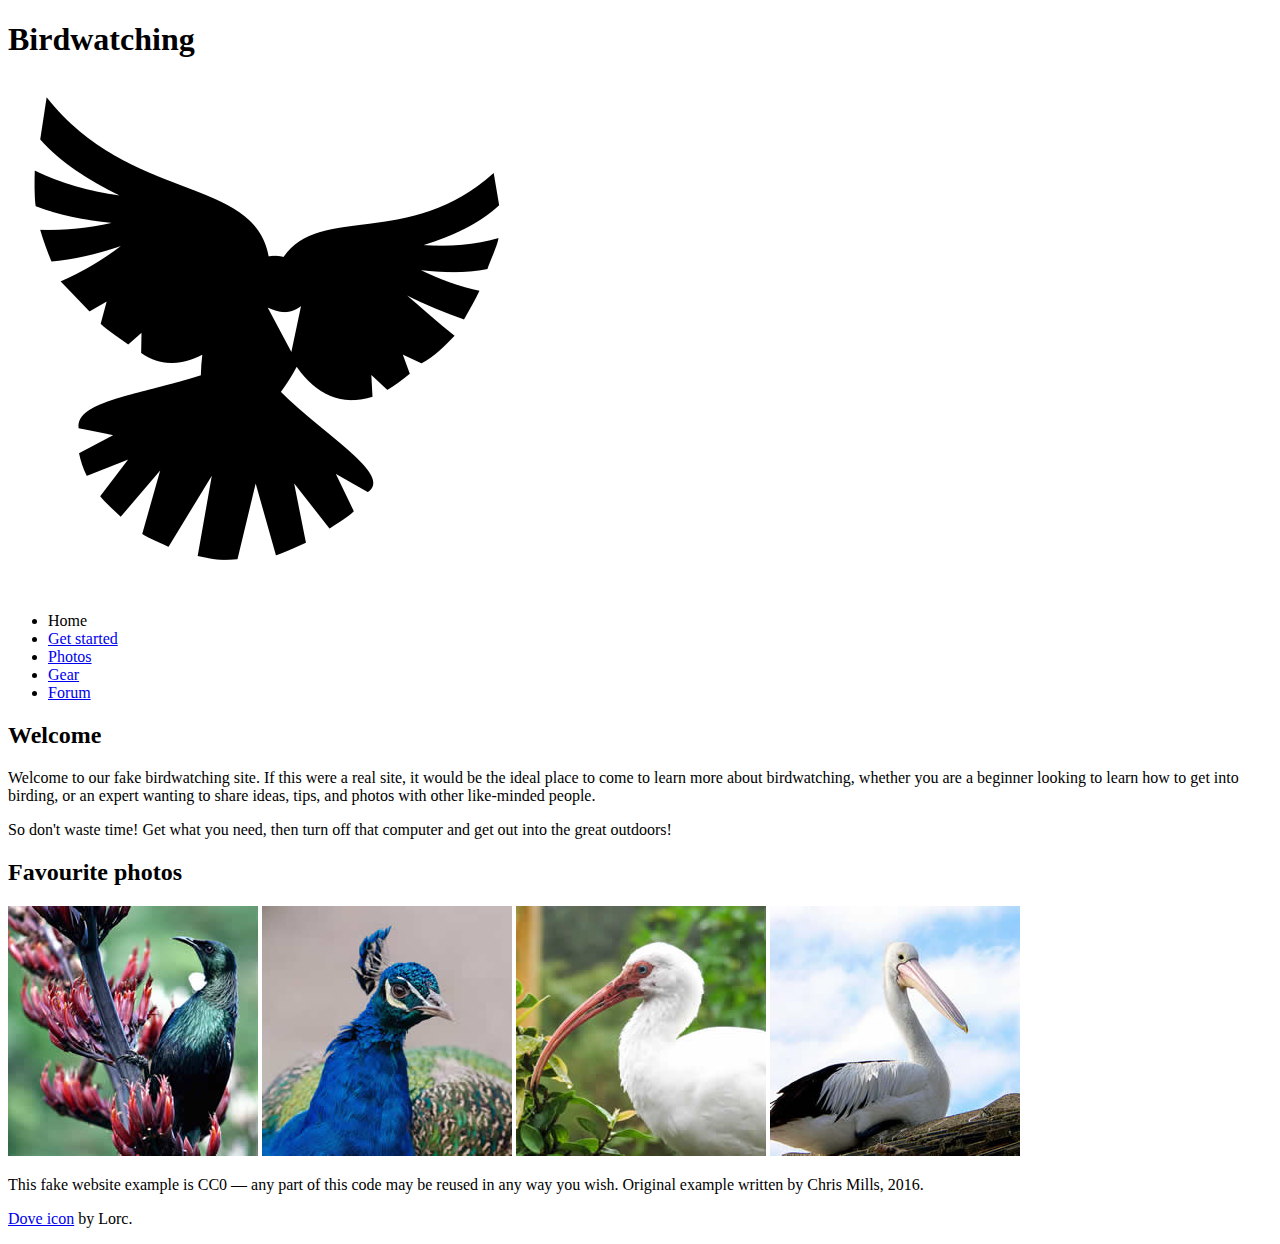
<file: assets/index.html>
<!DOCTYPE html>
<html lang="en">
  <head>
    <meta charset="utf-8">
    <title>Birdwatching</title>
    <link href="https://fonts.googleapis.com/css?family=Roboto+Condensed:300%7CCinzel+Decorative:700" rel="stylesheet">

    <!--[if lt IE 9]>
      <script src="https://cdnjs.cloudflare.com/ajax/libs/html5shiv/3.7.3/html5shiv.js"></script>
    <![endif]-->
  </head>

  <body>

      <h1>Birdwatching</h1>
      <img src="dove.png" alt="a simple dove logo">


      <ul>
        <li><span>Home</span></li>
        <li><a href="#">Get started</a></li>
        <li><a href="#">Photos</a></li>
        <li><a href="#">Gear</a></li>
        <li><a href="#">Forum</a></li>
      </ul>


      <h2>Welcome</h2>

      <p>Welcome to our fake birdwatching site. If this were a real site, it would be the ideal place to come to learn more about birdwatching, whether you are a beginner looking to learn how to get into birding, or an expert wanting to share ideas, tips, and photos with other like-minded people.</p>

      <p>So don't waste time! Get what you need, then turn off that computer and get out into the great outdoors!</p>

      <h2>Favourite photos</h2>

      <a href="favorite-1.jpg"><img src="favorite-1_th.jpg" alt="Small black bird, black claws, long black slender beak, links to larger version of the image"></a>
      <a href="favorite-2.jpg"><img src="favorite-2_th.jpg" alt="Top half of a pretty bird with bright blue plumage on neck, light colored beak, blue headdress, links to larger version of the image"></a>
      <a href="favorite-3.jpg"><img src="favorite-3_th.jpg" alt="Top half of a large bird with white plumage, very long curved narrow light colored break, links to larger version of the image"></a>
      <a href="favorite-4.jpg"><img src="favorite-4_th.jpg" alt="Large bird, mostly white plumage with black plumage on back and rear, long straight white beak, links to larger version of the image"></a>


      <p>This fake website example is CC0 — any part of this code may be reused in any way you wish. Original example written by Chris Mills, 2016.</p>

      <p><a href="http://game-icons.net/lorc/originals/dove.html">Dove icon</a> by Lorc.</p>

  </body>
</html>
</file>
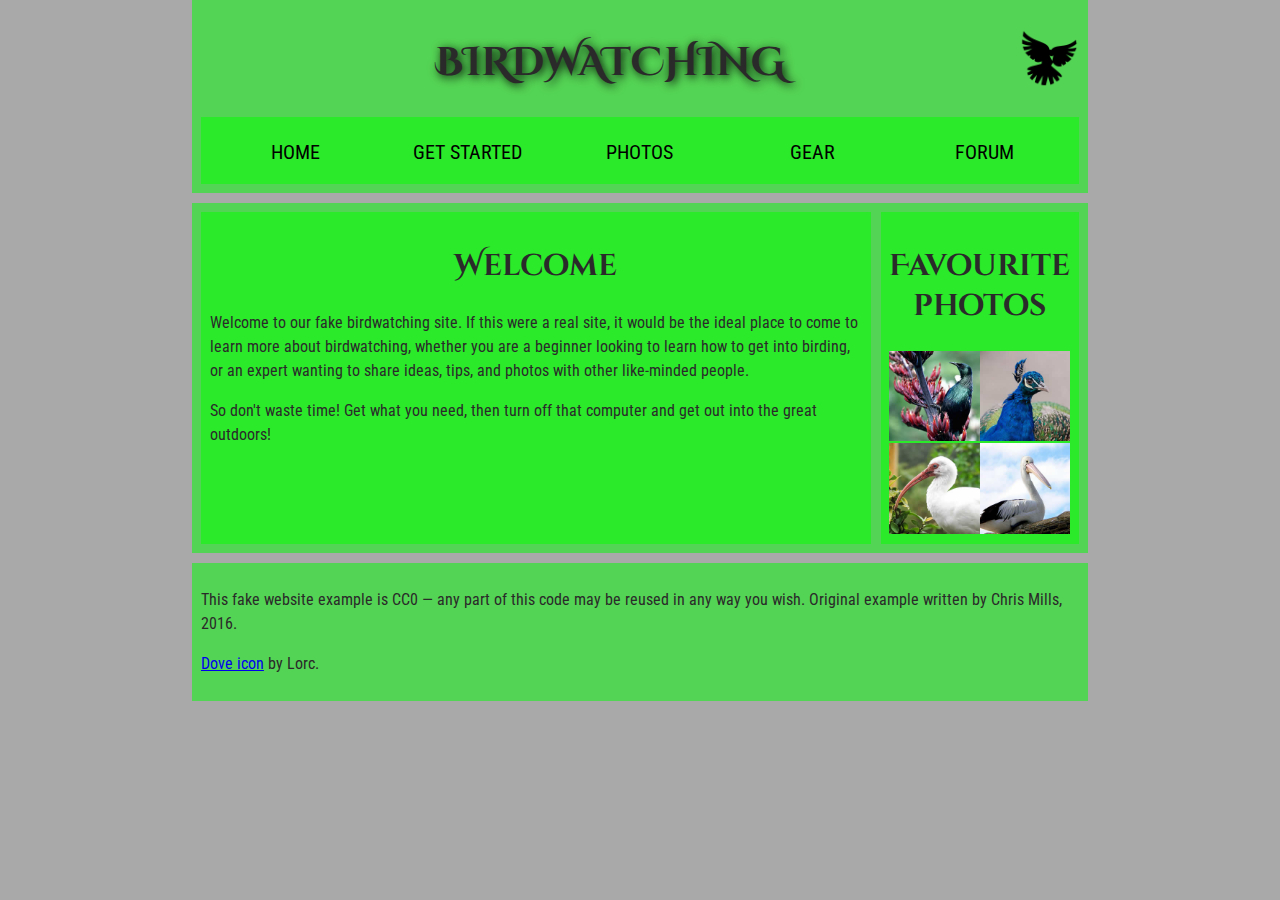
<file: Assignment-1-Part2/index.html>
<!DOCTYPE html>
<html lang="en">
  <head>
    <meta charset="utf-8">
    <title>Birdwatching</title>
    <link href="https://fonts.googleapis.com/css?family=Roboto+Condensed:300%7CCinzel+Decorative:700" rel="stylesheet">
    <link rel="stylesheet" href = "style.css">
    <!--[if lt IE 9]>
      <script src="https://cdnjs.cloudflare.com/ajax/libs/html5shiv/3.7.3/html5shiv.js"></script>
    <![endif]-->
  </head>

  <body>

    <header>
      <h1>Birdwatching</h1>
      <img src="dove.png" alt="a simple dove logo">

      <nav>
        <ul>
          <li><span>Home</span></li>
          <li><a href="#">Get started</a></li>
          <li><a href="#">Photos</a></li>
          <li><a href="#">Gear</a></li>
          <li><a href="#">Forum</a></li>
        </ul>
      </nav>

    </header>

    <main>

      <article>
        <h2>Welcome</h2>

        <p>Welcome to our fake birdwatching site. If this were a real site, it would be the ideal place to come to learn more about birdwatching, whether you are a beginner looking to learn how to get into birding, or an expert wanting to share ideas, tips, and photos with other like-minded people.</p>

        <p>So don't waste time! Get what you need, then turn off that computer and get out into the great outdoors!</p>
      </article>

      <aside>
        <h2>Favourite photos</h2>
  
        <a href="favorite-1.jpg"><img src="favorite-1_th.jpg" alt="Small black bird, black claws, long black slender beak, links to larger version of the image"></a>
        <a href="favorite-2.jpg"><img src="favorite-2_th.jpg" alt="Top half of a pretty bird with bright blue plumage on neck, light colored beak, blue headdress, links to larger version of the image"></a>
        <a href="favorite-3.jpg"><img src="favorite-3_th.jpg" alt="Top half of a large bird with white plumage, very long curved narrow light colored break, links to larger version of the image"></a>
        <a href="favorite-4.jpg"><img src="favorite-4_th.jpg" alt="Large bird, mostly white plumage with black plumage on back and rear, long straight white beak, links to larger version of the image"></a>
      </aside>

    </main>

    <footer>
      <p>This fake website example is CC0 — any part of this code may be reused in any way you wish. Original example written by Chris Mills, 2016.</p>

      <p><a href="http://game-icons.net/lorc/originals/dove.html">Dove icon</a> by Lorc.</p>
    </footer>

  </body>
</html>
</file>
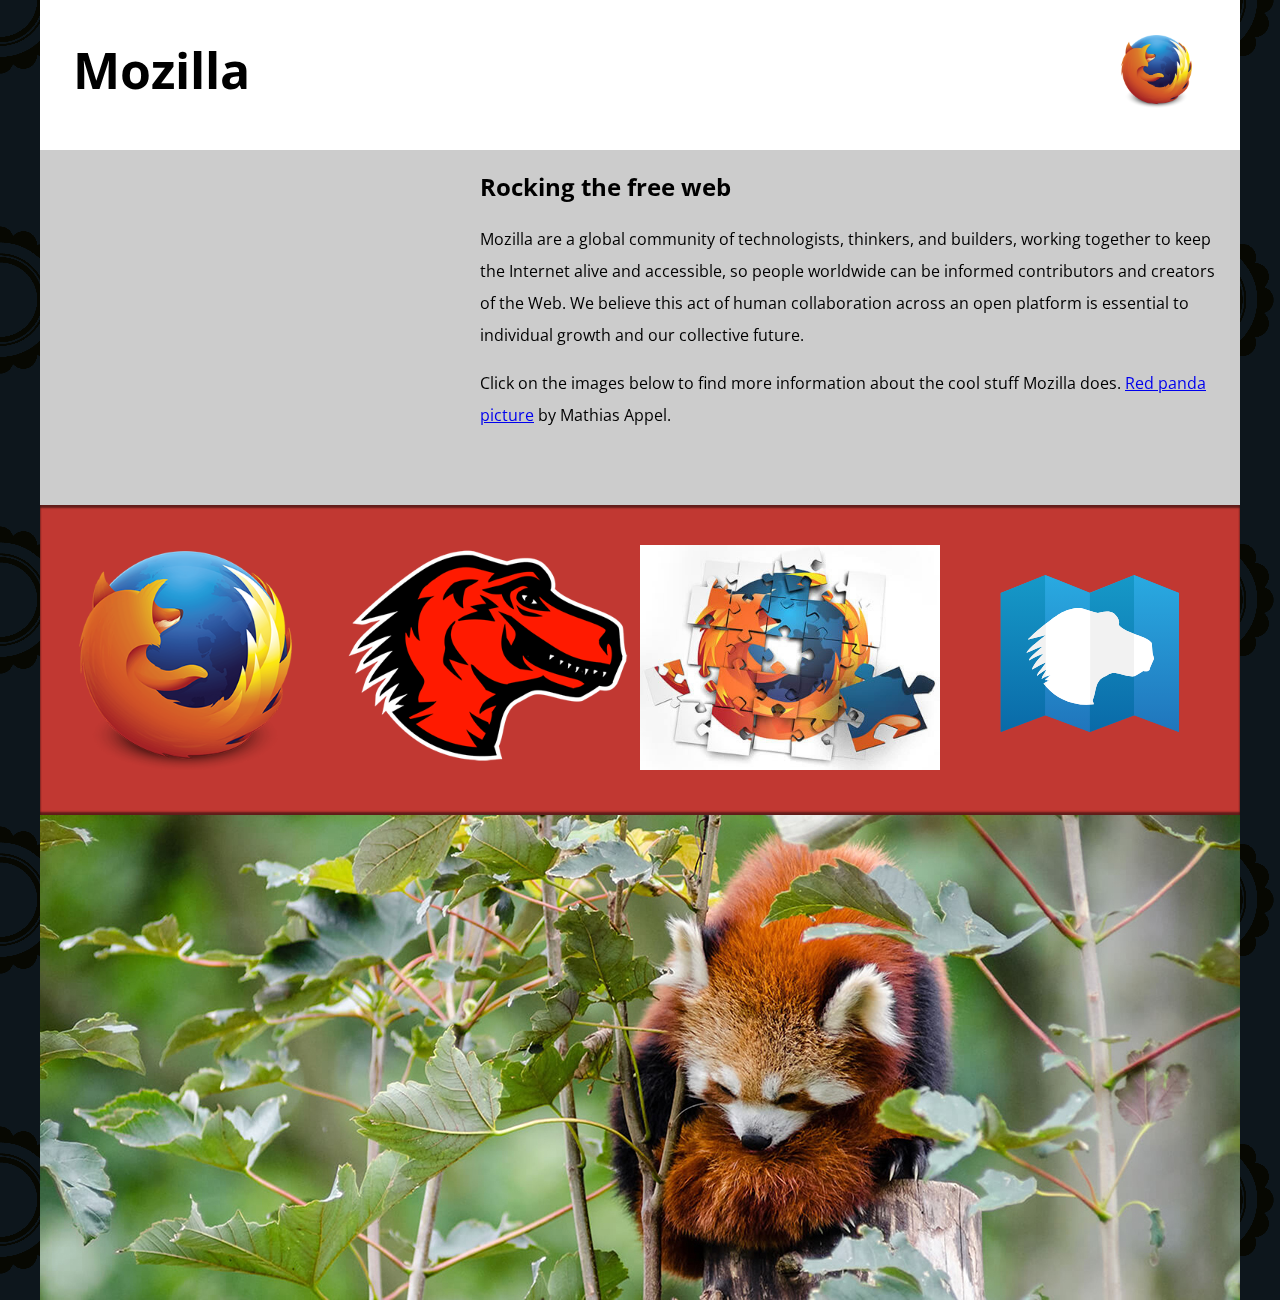
<file: Assignment-2-Part1/index.html>
<!--
	Name: Teigan Pritchard
	File: index.html
	Date: 2025/02/06
	A website with interactable logos and a youtube player
	-->

<!DOCTYPE html>
<html lang="en-US">
  <head>
    <meta charset="utf-8">
    <meta name="viewport" content="width=device-width">
    <title>Mozilla splash page</title>
    <link href='https://fonts.googleapis.com/css?family=Open+Sans:400,700' rel='stylesheet' type='text/css'>
    <style>
      /* header and body setup */

      html {
        font-family: 'Open Sans', sans-serif;
        background: url(pattern.png);
      }

      body {
        width: 100%;
        max-width: 1200px;
        margin: 0 auto;
        background-color: white;
        position: relative;
      }

      /* Header styling */

      header {
        height: 150px;
      }

      header img {
        width: 100px;
        position: absolute;
        right: 32.5px;
        top: 32.5px;
      }

      h1 {
        font-size: 50px;
        line-height: 140px;
        margin: 0 0 0 32.5px;
      }

      /* main section and video styling */

      main {
        background: #ccc;
      }

      article {
        padding: 20px;
      }

      h2 {
        margin-top: 0;
      }

      p {
        line-height: 2;
      }

      iframe {
        float: left;
        margin: 0 20px 20px 0;
        max-width: 100%;
      }

      /* further info links */

      .further-info {
        clear: left;
        padding: 40px 0;
        background: #c13832;
        box-shadow: inset 0 3px 2px rgba(0,0,0,0.5),
                    inset 0 -3px 2px rgba(0,0,0,0.5);
      }

      .further-info a {
        width: 25%;
        display: block;
        float: left;
      }

      .further-info img {
        max-width: 100%;
      }

      .clearfix {
        clear: both;
      }

      /* Red panda image */

      .red-panda img {
        display: block;
        max-width: 100%;
      }
    </style>
  </head>
  <body>
    <header>
      <h1>Mozilla</h1>
      <img src="firefox_logo-only_RGB.png" alt="firefox logo">

    </header>

    <main>
      <article>
        <iframe width="400" height="315" src="https://www.youtube.com/embed/ojcNcvb1olg?si=4z1pwN7WLqIe1wun" title="YouTube video player"
        frameborder="0" allow="accelerometer; autoplay; clipboard-write; encrypted-media; gyroscope; picture-in-picture; web-share" 
        referrerpolicy="strict-origin-when-cross-origin" allowfullscreen></iframe>

        <h2>Rocking the free web</h2>

        <p>Mozilla are a global community of technologists, thinkers, and builders, working together to keep the Internet alive and accessible, so people worldwide can be informed contributors and creators of the Web. We believe this act of human collaboration across an open platform is essential to individual growth and our collective future.</p>

        <p>Click on the images below to find more information about the cool stuff Mozilla does. <a href="https://www.flickr.com/photos/mathiasappel/21675551065/">Red panda picture</a> by Mathias Appel.</p>
      </article>

      <div class="further-info">
        <!-- insert images with srcsets and sizes -->
        <a href="https://www.mozilla.org/en-US/firefox/new/">
          <img src = "firefox_logo-only_RGB-400.png" alt = "firefox logo">
        </a>
        <a href="https://www.mozilla.org/">
          <img src = "mozilla-dinosaur-head-400.png" alt = "mozilla dinosaur head">
        </a>
        <a href="https://addons.mozilla.org/">
          <img src = "firefox-addons-400.jpg" alt = "firefox addons">
        </a>
        <a href="https://developer.mozilla.org/en-US/">
          <img src = "mdn.svg" alt = "mdn">
        </a>
        <div class="clearfix"></div>
      </div>

      <div class="red-panda">
        <img src="red-panda-1200.jpg" alt="red-panda">
      </div>

    </main>
  </body>
</html>
</file>
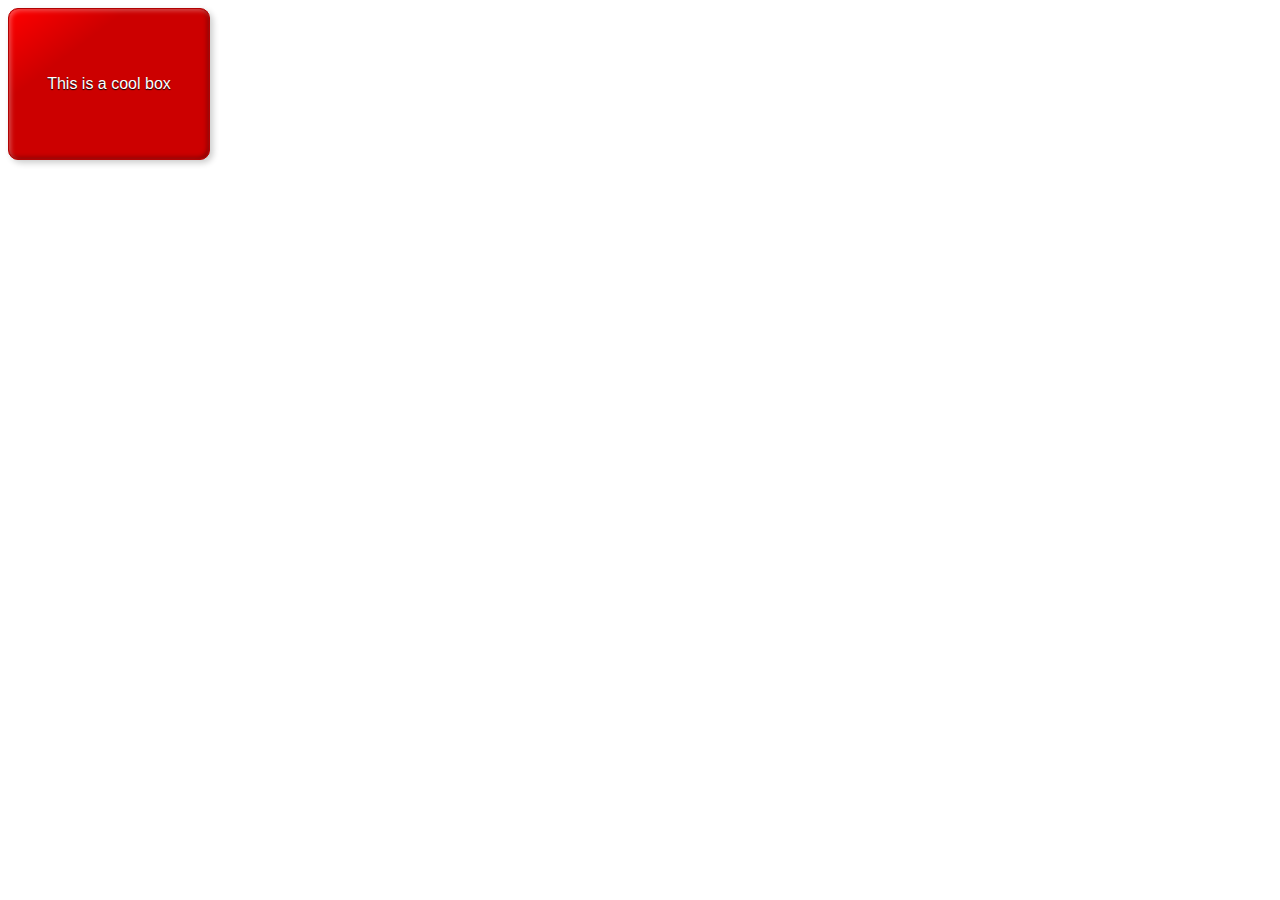
<file: Assignment-3-Part2/index.html>
<!--
	Name: Teigan Pritchard
	File: index.html
	Date: 2025/02/20
	A red button using css
	-->
<!DOCTYPE html>
<html lang="en-US">
  <head>
    <meta charset="utf-8" />
    <meta name="viewport" content="width=device-width" />
    <title>Cool box</title>
    <link href="style.css" rel="stylesheet" type="text/css">
  </head>
  <body>
    <div>This is a cool box</div>
  </body>
</html>
</file>
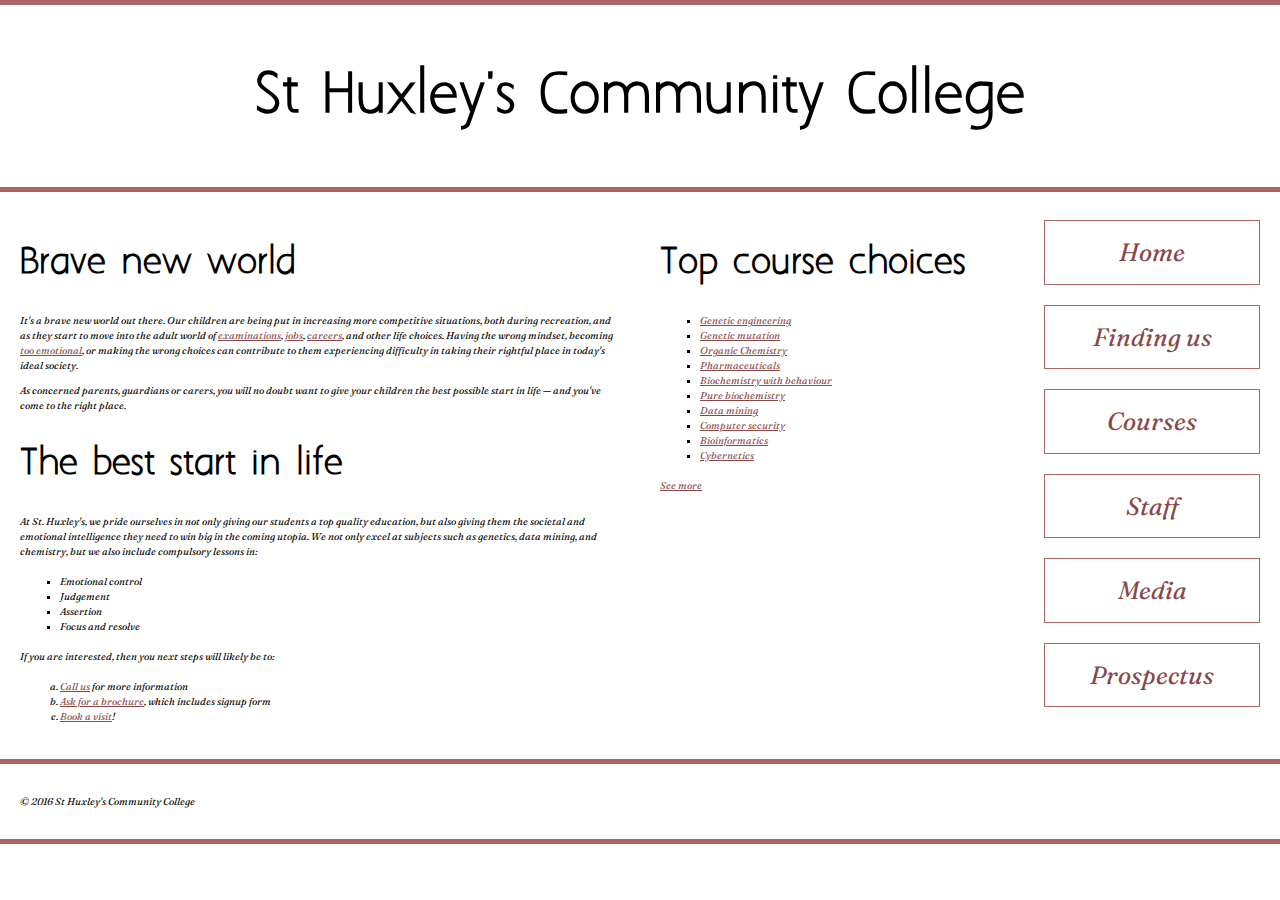
<file: Assignment-3-Part3/index.html>
<!--
	Name: Teigan Pritchard
	File: index.html
	Date: 2025/02/20
community college homepage	-->
<!DOCTYPE html>
<html lang="en-US">
  <head>
    <meta charset="utf-8">
    <meta name="viewport" content="width=device-width">
    <title>St Huxley's Community College</title>
    <link href="style.css" type="text/css" rel="stylesheet">
  </head>
  <body>

  <header>
    <h1>St Huxley's Community College</h1>
  </header>

  <section>
      <h2>Brave new world</h2>

      <p>It's a brave new world out there. Our children are being put in increasing more competitive situations, both during recreation, and as they start to move into the adult world of <a href="https://en.wikipedia.org/wiki/Examination">examinations</a>, <a href="https://en.wikipedia.org/wiki/Jobs">jobs</a>, <a href="https://en.wikipedia.org/wiki/Career">careers</a>, and other life choices. Having the wrong mindset, becoming <a href="https://en.wikipedia.org/wiki/Emotion">too emotional</a>, or making the wrong choices can contribute to them experiencing difficulty in taking their rightful place in today's ideal society.</p>

      <p>As concerned parents, guardians or carers, you will no doubt want to give your children the best possible start in life — and you've come to the right place.</p>

      <h2>The best start in life</h2>

      <p>At St. Huxley's, we pride ourselves in not only giving our students a top quality education, but also giving them the societal and emotional intelligence they need to win big in the coming utopia. We not only excel at subjects such as genetics, data mining, and chemistry, but we also include compulsory lessons in:</p>

      <ul>
        <li>Emotional control</li>
        <li>Judgement</li>
        <li>Assertion</li>
        <li>Focus and resolve</li>
      </ul>

      <p>If you are interested, then you next steps will likely be to:</p>
      
      <ol>
        <li><a href="#">Call us</a> for more information</li>
        <li><a href="#">Ask for a brochure</a>, which includes signup form</li>
        <li><a href="#">Book a visit</a>!</li>
      </ol>
  </section>

  <aside>

    <h2>Top course choices</h2>

    <ul>
      <li><a href="#">Genetic engineering</a></li>
      <li><a href="#">Genetic mutation</a></li>
      <li><a href="#">Organic Chemistry</a></li>
      <li><a href="#">Pharmaceuticals</a></li>
      <li><a href="#">Biochemistry with behaviour</a></li>
      <li><a href="#">Pure biochemistry</a></li>
      <li><a href="#">Data mining</a></li>
      <li><a href="#">Computer security</a></li>
      <li><a href="#">Bioinformatics</a></li>
      <li><a href="#">Cybernetics</a></li>
    </ul>

    <p><a href="#">See more</a></p>

  </aside>

  <nav>

    <ul>
      <li><a href="#">Home</a></li>
      <li><a href="#">Finding us</a></li>
      <li><a href="#">Courses</a></li>
      <li><a href="#">Staff</a></li>
      <li><a href="#">Media</a></li>
      <li><a href="#">Prospectus</a></li>
    </ul>

  </nav>

  <footer>

    <p>&copy; 2016 St Huxley's Community College</p>

  </footer>

  </body>
</html>
</file>
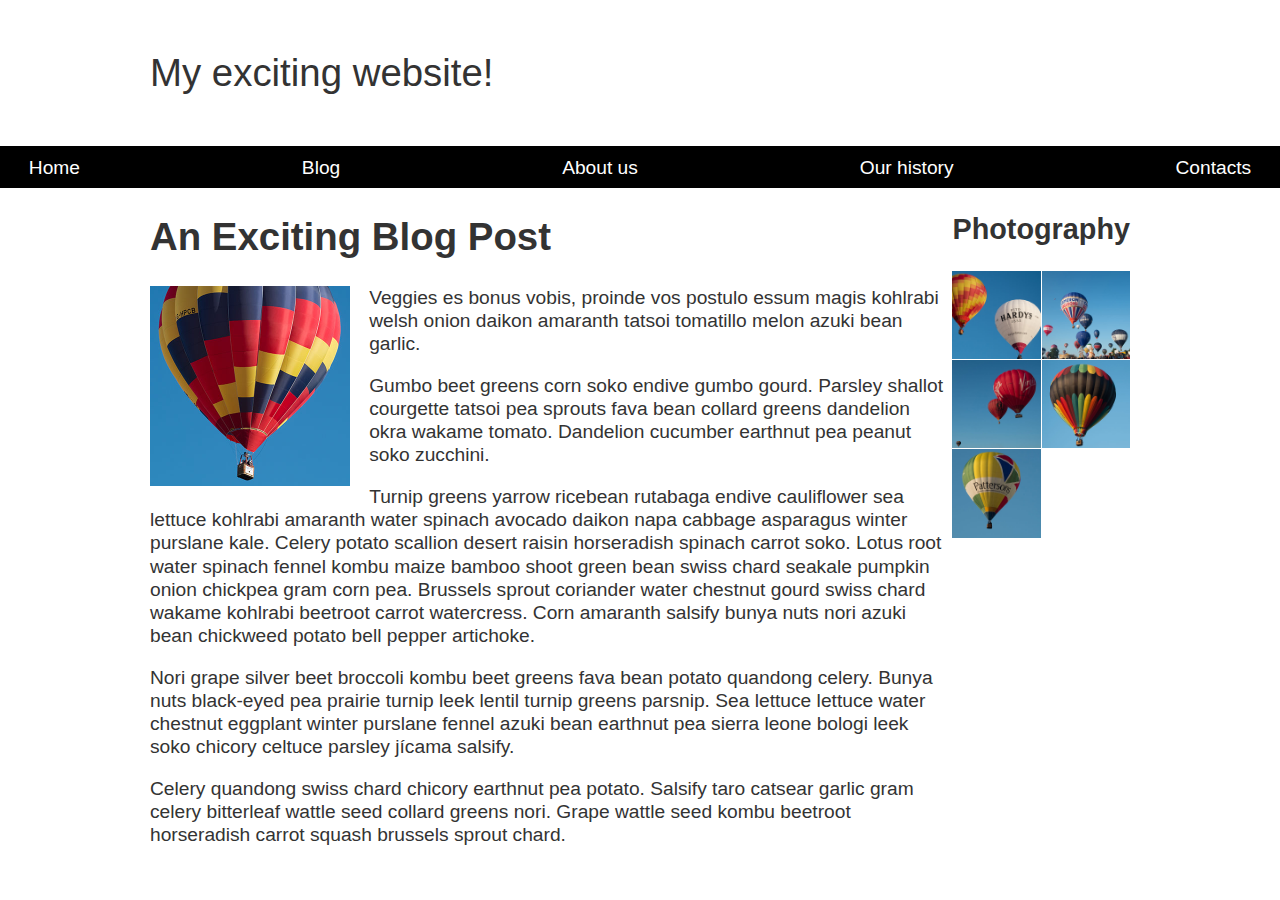
<file: Assignment-3-Part4/index.html>
<!--
	Name: Teigan Pritchard
	File: index.html
	Date: 2025/02/20
balloon blog website	-->
<!DOCTYPE html>
<html lang="en-US">
  <head>
    <meta charset="utf-8">
    <meta name="viewport" content="width=device-width, initial-scale=1">
    <title>Layout Task</title>
    <link href="styles.css" rel="stylesheet" type="text/css">
  </head>

<body>

  <div class="logo">
    My exciting website!
  </div>

  <nav>
    <ul>
      <li>
        <a href="">Home</a>
      </li>
      <li>
        <a href="">Blog</a>
      </li>
      <li>
        <a href="">About us</a>
      </li>
      <li>
        <a href="">Our history</a>
      </li>
      <li>
        <a href="">Contacts</a>
      </li>
    </ul>
  </nav>

  <main class="grid">
    <article>
      <h1>
        An Exciting Blog Post
      </h1>
      <img src="images/balloon-sq6.jpg" alt="placeholder" class="feature">
      <p>Veggies es bonus vobis, proinde vos postulo essum magis kohlrabi welsh onion daikon amaranth tatsoi tomatillo melon
        azuki bean garlic.</p>

      <p>Gumbo beet greens corn soko endive gumbo gourd. Parsley shallot courgette tatsoi pea sprouts fava bean collard greens
        dandelion okra wakame tomato. Dandelion cucumber earthnut pea peanut soko zucchini.</p>

      <p>Turnip greens yarrow ricebean rutabaga endive cauliflower sea lettuce kohlrabi amaranth water spinach avocado daikon
        napa cabbage asparagus winter purslane kale. Celery potato scallion desert raisin horseradish spinach carrot soko.
        Lotus root water spinach fennel kombu maize bamboo shoot green bean swiss chard seakale pumpkin onion chickpea gram
        corn pea. Brussels sprout coriander water chestnut gourd swiss chard wakame kohlrabi beetroot carrot watercress.
        Corn amaranth salsify bunya nuts nori azuki bean chickweed potato bell pepper artichoke.</p>

      <p>Nori grape silver beet broccoli kombu beet greens fava bean potato quandong celery. Bunya nuts black-eyed pea prairie
        turnip leek lentil turnip greens parsnip. Sea lettuce lettuce water chestnut eggplant winter purslane fennel azuki
        bean earthnut pea sierra leone bologi leek soko chicory celtuce parsley jícama salsify.</p>

      <p>Celery quandong swiss chard chicory earthnut pea potato. Salsify taro catsear garlic gram celery bitterleaf wattle
        seed collard greens nori. Grape wattle seed kombu beetroot horseradish carrot squash brussels sprout chard.</p>

    </article>

    <aside>
      <h2>
        Photography
      </h2>
      <ul class="photos">
        <li>
          <img src="images/balloon-sq1.jpg" alt="placeholder">
        </li>
        <li>
          <img src="images/balloon-sq2.jpg" alt="placeholder">
        </li>
        <li>
          <img src="images/balloon-sq3.jpg" alt="placeholder">
        </li>
        <li>
          <img src="images/balloon-sq4.jpg" alt="placeholder">
        </li>
        <li>
          <img src="images/balloon-sq5.jpg" alt="placeholder">
        </li>
      </ul>

    </aside>
  </main>

</body>

</html>
</file>
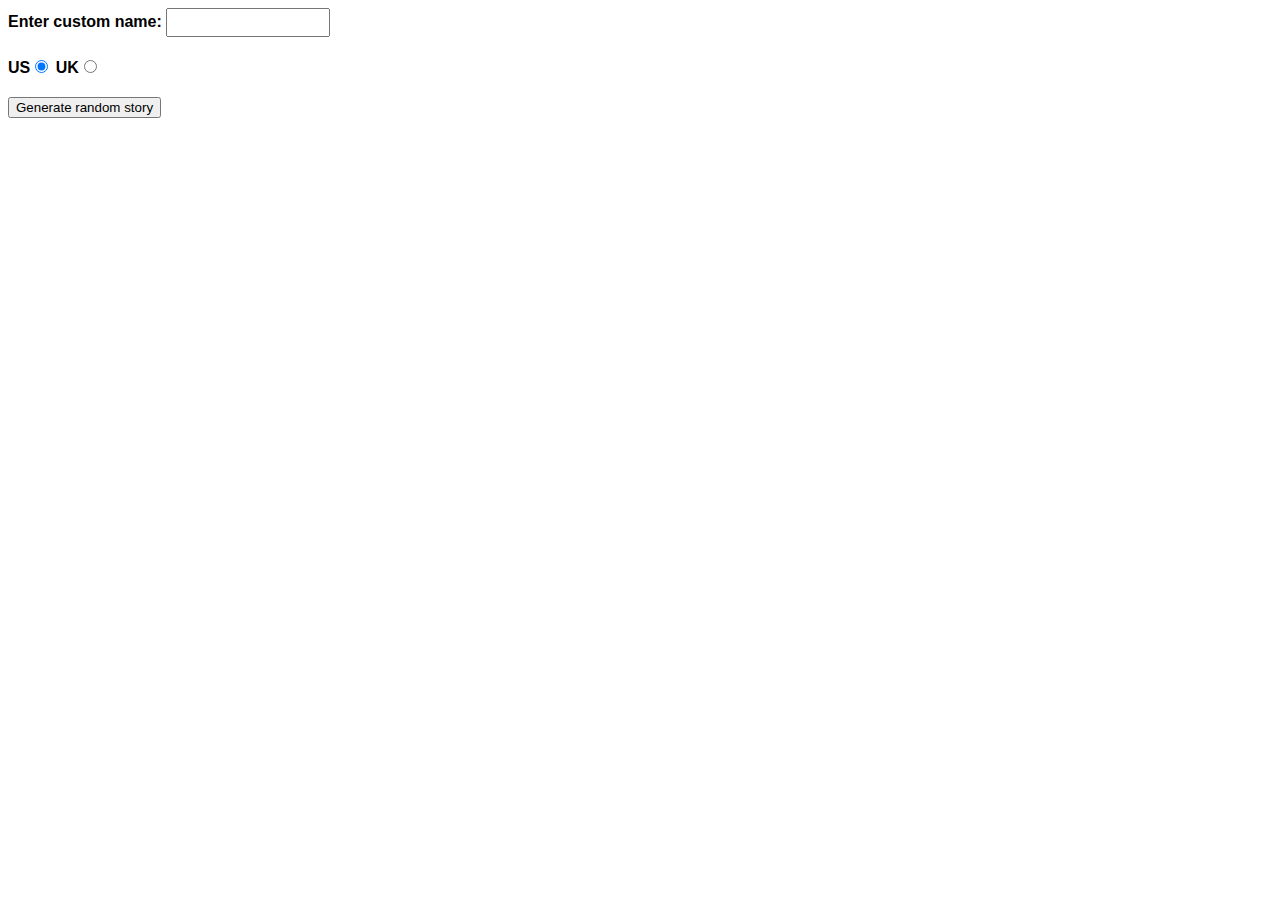
<file: Assignment-4-Part1/index.html>
<!DOCTYPE html>
<html lang="en-US">
  <head>
    <meta charset="utf-8" />
    <meta name="viewport" content="width=device-width" />

    <title>Silly story generator</title>

    <style>
      body {
        font-family: helvetica, sans-serif;
        width: 350px;
      }

      label {
        font-weight: bold;
      }

      div {
        padding-bottom: 20px;
      }

      input[type="text"] {
        padding: 5px;
        width: 150px;
      }

      p {
        background: #ffc125;
        color: #5e2612;
        padding: 10px;
        visibility: hidden;
      }
    </style>
  </head>

  <body>
    <div>
      <label for="customname">Enter custom name:</label>
      <input id="customname" type="text" placeholder="" />
    </div>
    <div>
      <label for="us">US</label
      ><input id="us" type="radio" name="ukus" value="us" checked />
      <label for="uk">UK</label
      ><input id="uk" type="radio" name="ukus" value="uk" />
    </div>
    <div>
      <button class="randomize">Generate random story</button>
    </div>
    <!-- Thanks a lot to Willy Aguirre for his help with the code for this assessment -->
    <p class="story"></p>
    <script src="main.js"></script>
  </body>
</html>
</file>
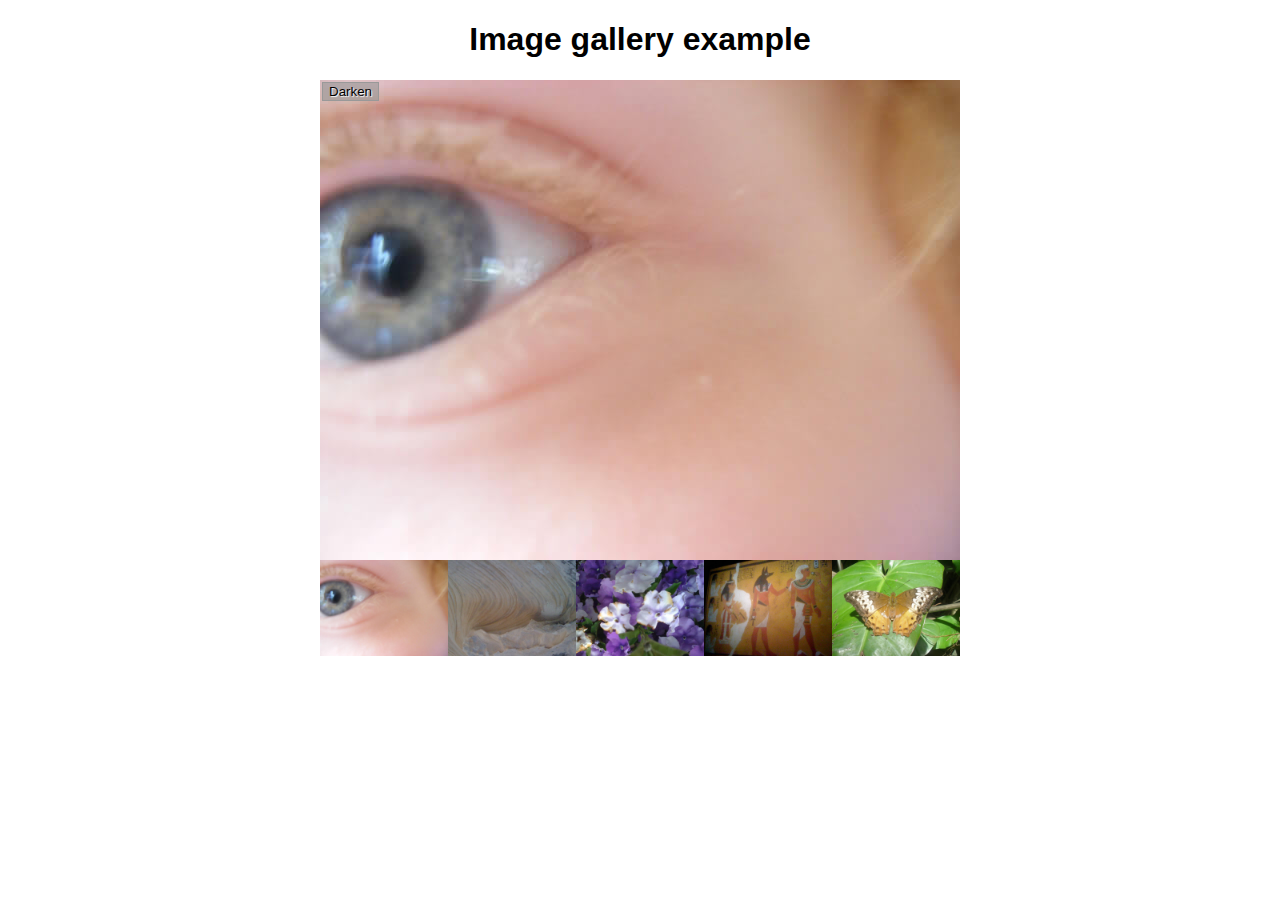
<file: Assignment-4-Part2/index.html>
<!DOCTYPE html>
<html lang="en-us">
  <head>
    <meta charset="utf-8">

    <title>Image gallery</title>

    <link rel="stylesheet" href="style.css">
    
  </head>

  <body>
    <h1>Image gallery example</h1>

    <div class="full-img">
      <img class="displayed-img" src="images/pic1.jpg" alt="Closeup of a human eye">
      <div class="overlay"></div>
      <button class="dark">Darken</button>
    </div>

    <div class="thumb-bar">


    </div>
    <script src="main.js"></script>
  </body>
</html>
</file>
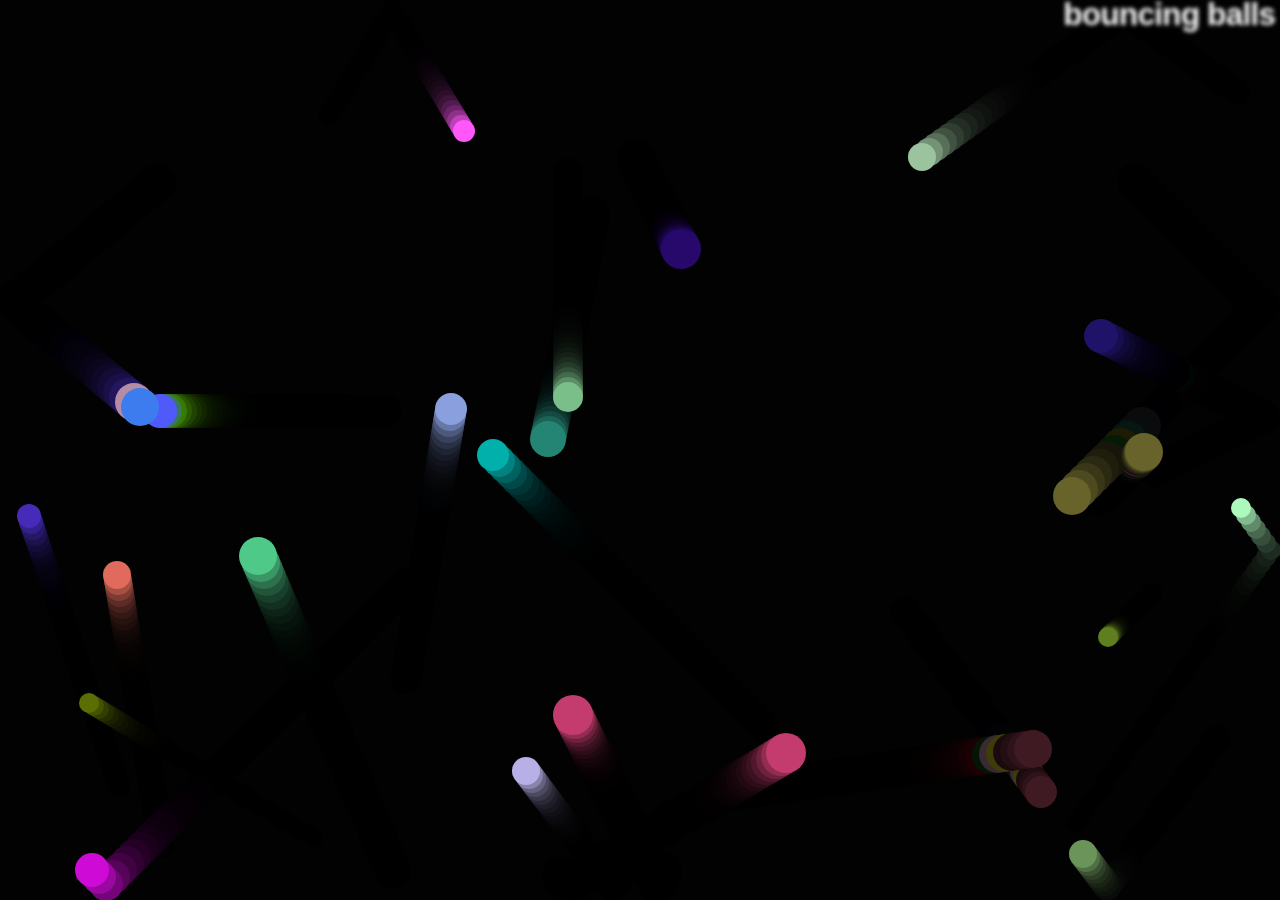
<file: Assignment-4-Part3/index.html>
<!DOCTYPE html>
<html lang="en-US">
  <head>
    <meta charset="utf-8">
    <meta name="viewport" content="width=device-width">
    <title>Bouncing balls</title>
    <link rel="stylesheet" href="style.css">
  </head>

  <body>
    <h1>bouncing balls</h1>
    <canvas></canvas>

    <script src="main.js"></script>
  </body>
</html>
</file>
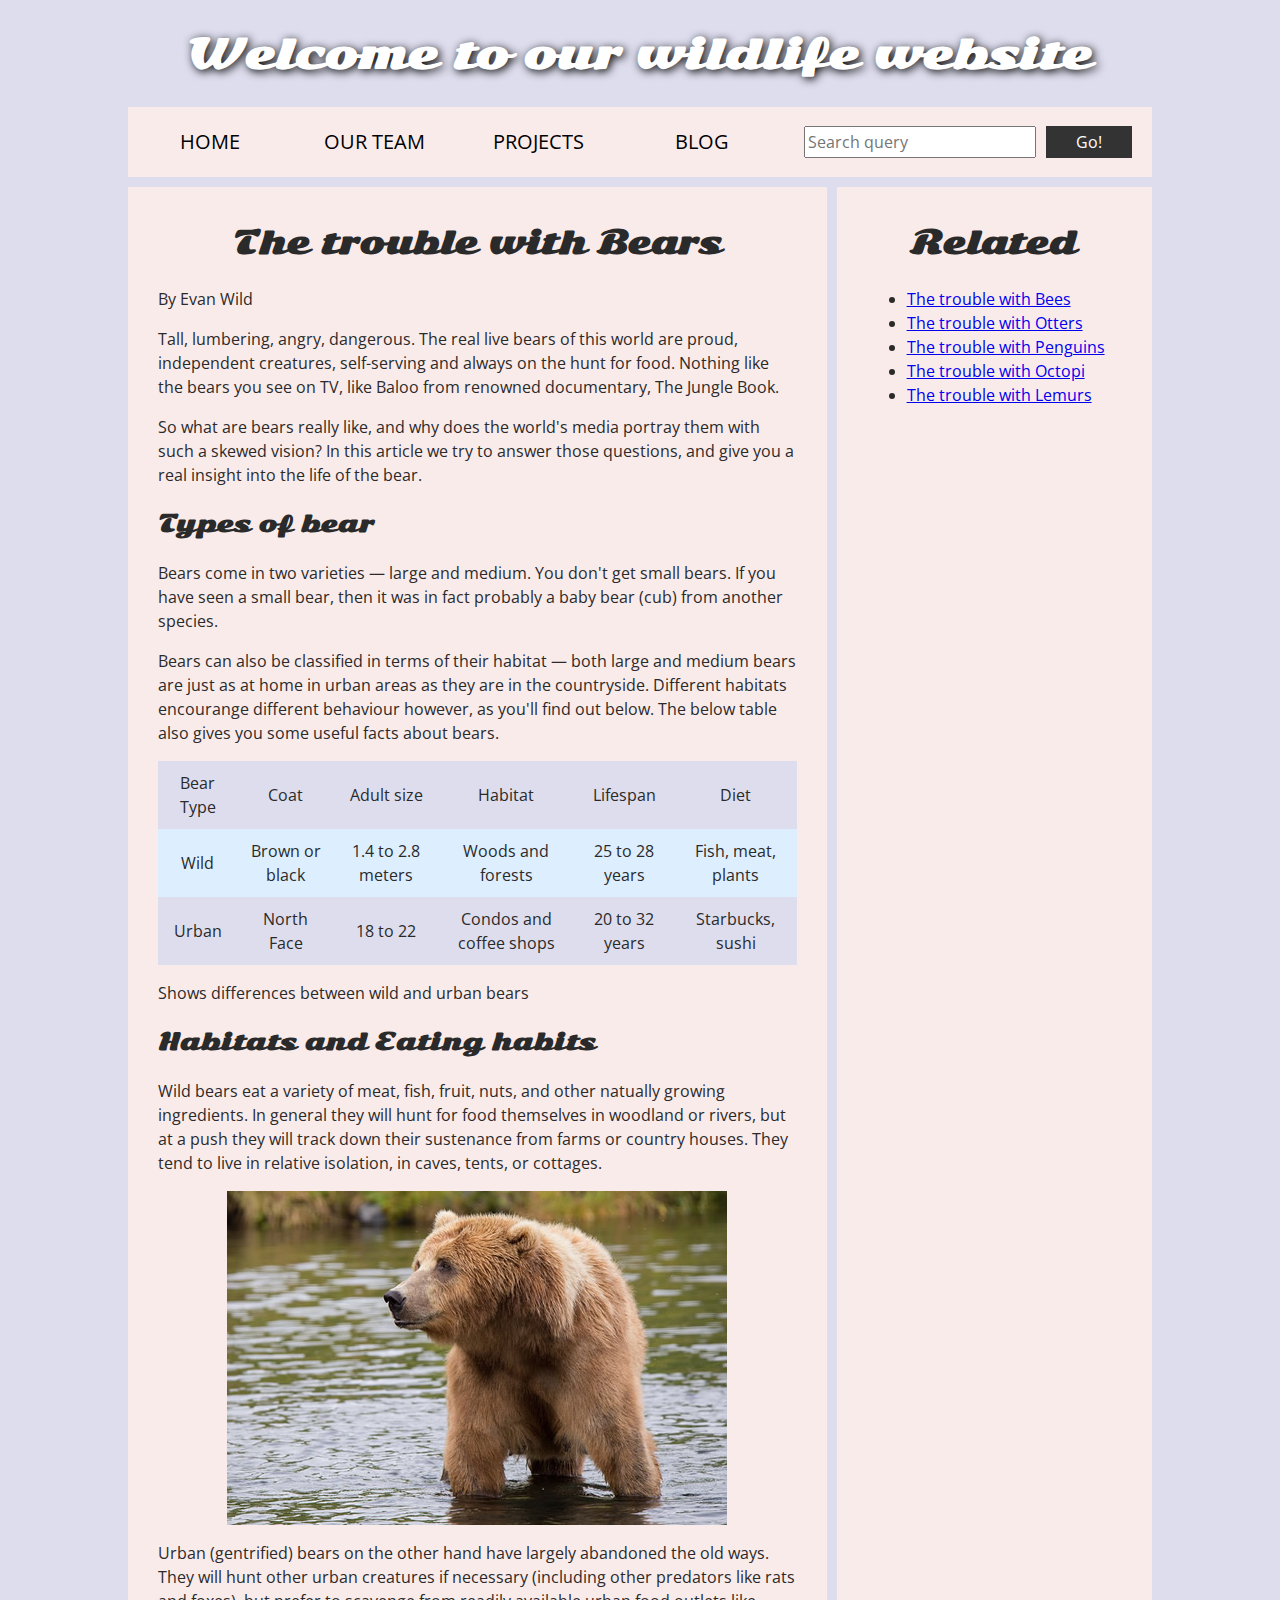
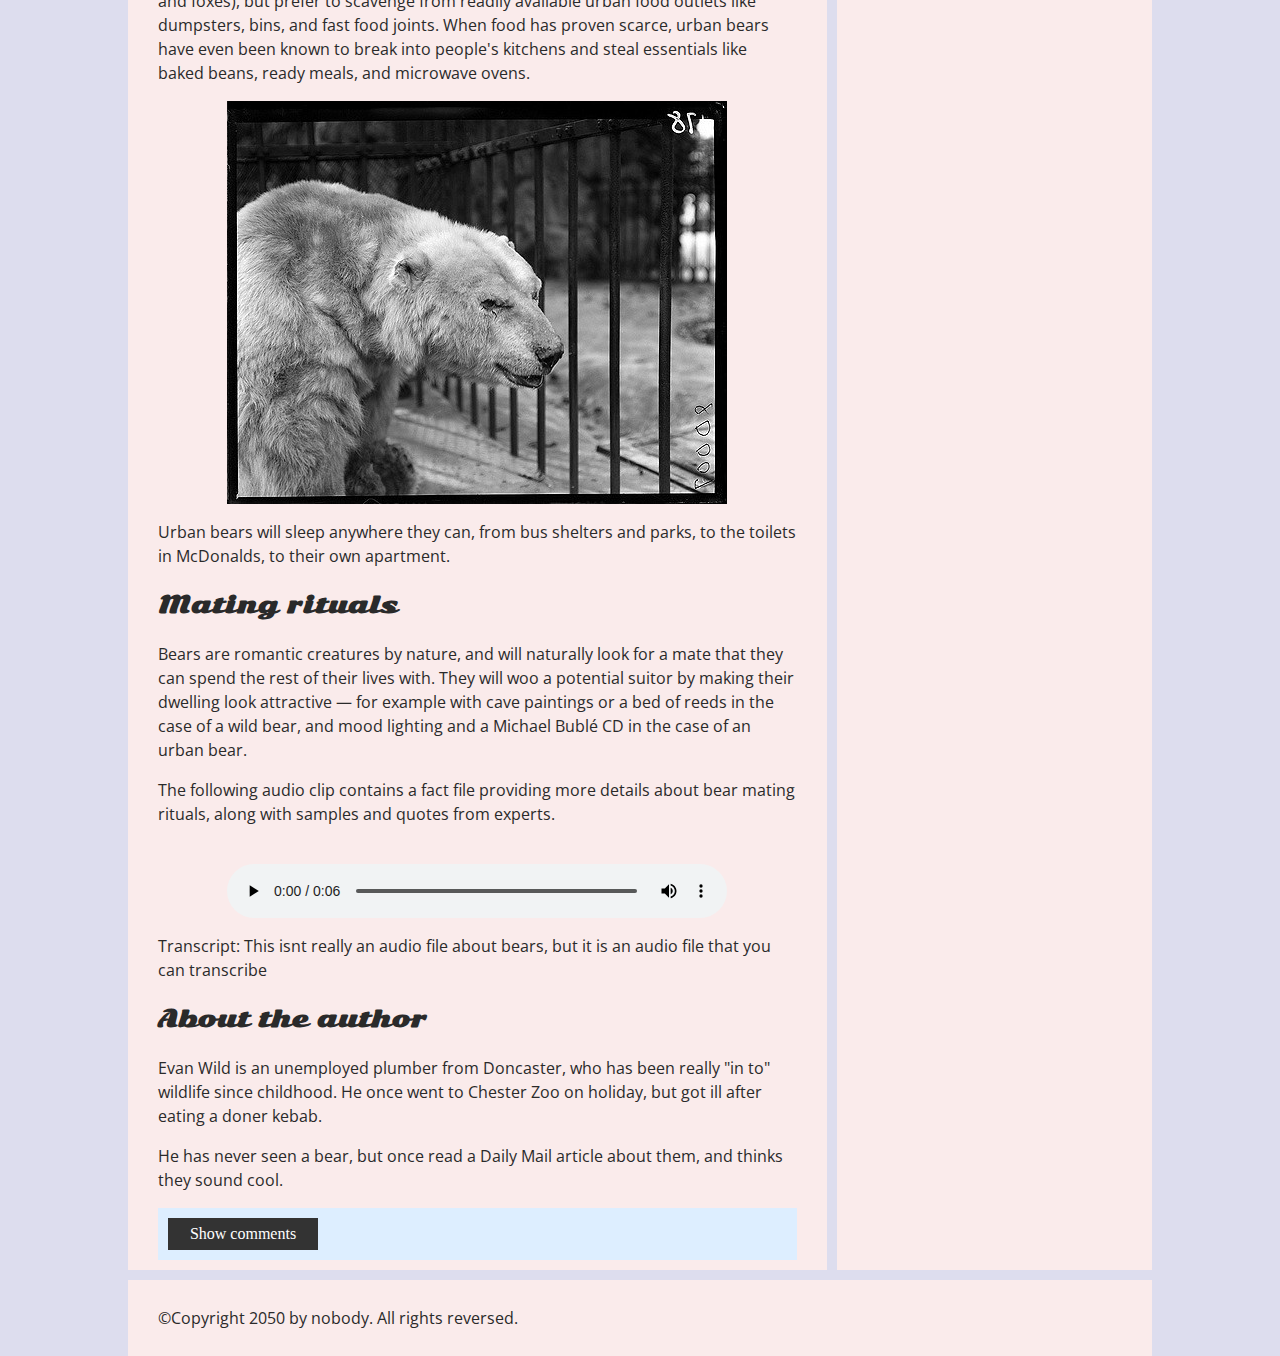
<file: Assignment-5/assessment-files/index.html>
<!DOCTYPE html>
<html>
  <!--
	Name: Teigan Pritchard
	File: index.html
	Date: Friday, April 11, 2025
	Description: Website for wildlife.
	-->
  <head>
    <meta charset="utf-8">

    <title>Accessibility assessment</title>
    <link href="https://fonts.googleapis.com/css?family=Open+Sans+Condensed:300|Sonsie+One" rel="stylesheet" type="text/css">
    <link rel="stylesheet" href="style.css">

    <!-- the below three lines are a fix to get HTML5 semantic elements working in old versions of Internet Explorer-->
    <!--[if lt IE 9]>
      <script src="http://html5shiv.googlecode.com/svn/trunk/html5.js"></script>
    <![endif]-->
  </head>

  <body>
    <div class="header">
      <h1>Welcome to our wildlife website</h1>
    </div>

    <nav>
      <ul>
        <li><a href="#">Home</a></li>
        <li><a href="#">Our team</a></li>
        <li><a href="#">Projects</a></li>
        <li><a href="#">Blog</a></li>
      </ul>

      <form class="search">
        <input type="search" name="q" placeholder="Search query" aria-label="Search through site content" > 
        <input type="submit" value="Go!">
      </form>
    </nav>

    <main>
      <article>
        <h2>The trouble with Bears</h2>
        
        <p>By Evan Wild</p>
        <P>Tall, lumbering, angry, dangerous. The real live bears of this world are proud, independent creatures, self-serving and always on the hunt for food. Nothing like the bears you see on TV, like Baloo from renowned documentary, The Jungle Book.</P>
        <p>So what are bears really like, and why does the world's media portray them with such a skewed vision? In this article we try to answer those questions, and give you a real insight into the life of the bear.</p>
        
        <h3>Types of bear</h3>
        
        <p>Bears come in two varieties — large and medium. You don't get small bears. If you have seen a small bear, then it was in fact probably a baby bear (cub) from another species.</p>
        <p>Bears can also be classified in terms of their habitat — both large and medium bears are just as at home in urban areas as they are in the countryside. Different habitats encourange different behaviour however, as you'll find out below. The below table also gives you some useful facts about bears.</p>
      
        <table>
          <thead>
            <tr>
              <td>Bear Type</td>
              <td>Coat</td>
              <td>Adult size</td>
              <td>Habitat</td>
              <td>Lifespan</td>
              <td>Diet</td>
            </tr>
          </thead>
          <tbody>
            <tr>
              <td>Wild</td>
              <td>Brown or black</td>
              <td>1.4 to 2.8 meters</td>
              <td>Woods and forests</td>
              <td>25 to 28 years</td>
              <td>Fish, meat, plants</td>
            </tr>
            <tr>
              <td>Urban</td>
              <td>North Face</td>
              <td>18 to 22</td>
              <td>Condos and coffee shops</td>
              <td>20 to 32 years</td>
              <td>Starbucks, sushi</td>
            </tr>
          </tbody>
        </table>
        <caption>
          <p>Shows differences between wild and urban bears</p>
        </caption>

        <h3>Habitats and Eating habits</h3>
        
        <p>Wild bears eat a variety of meat, fish, fruit, nuts, and other natually growing ingredients. In general they will hunt for food themselves in woodland or rivers, but at a push they will track down their sustenance from farms or country houses. They tend to live in relative isolation, in caves, tents, or cottages.</p>
        <img src="media/wild-bear.jpg" alt = "Bear standing in water">
        <p>Urban (gentrified) bears on the other hand have largely abandoned the old ways. They will hunt other urban creatures if necessary (including other predators like rats and foxes), but prefer to scavenge from readily available urban food outlets like dumpsters, bins, and fast food joints. When food has proven scarce, urban bears have even been known to break into people's kitchens and steal essentials like baked beans, ready meals, and microwave ovens.</p>
        <img src="media/urban-bear.jpg" alt = "Bear in cage">
        <p>Urban bears will sleep anywhere they can, from bus shelters and parks, to the toilets in McDonalds, to their own apartment.</p>
        <h3>Mating rituals</h3>
        <p>Bears are romantic creatures by nature, and will naturally look for a mate that they can spend the rest of their lives with. They will woo a potential suitor by making their dwelling look attractive — for example with cave paintings or a bed of reeds in the case of a wild bear, and mood lighting and a Michael Bublé CD in the case of an urban bear.</p>
        <p>The following audio clip contains a fact file providing more details about bear mating rituals, along with samples and quotes from experts.</p>
        <br><br>
        <audio controls>
          <source src="media/bear.mp3" type="audio/mp3" >
          <source src="media/bear.ogg" type="audio/ogg" >
          <p>It looks like your browser doesn't support HTML5 audio players. Here is a <a href = "media/bear.mp3">link</a> to the audio instead.</p>
        </audio>
        <p>Transcript: This isnt really an audio file about bears, but it is an audio file that you can transcribe</p>
        <aside>

          <h3>About the author</h3>
        <p>Evan Wild is an unemployed plumber from Doncaster, who has been really "in to" wildlife since childhood. He once went to Chester Zoo on holiday, but got ill after eating a doner kebab.</p>
        <p>He has never seen a bear, but once read a Daily Mail article about them, and thinks they sound cool.</p>

        </aside>
        <section class="comments">
          <div tabindex=0 class="show-hide">Show comments</div >

          <div class="comment-wrapper">

            <h2>Add comment</h2>

            <form class="comment-form">
              <div class="flex-pair">
                Your name:
                <input type="text" name="name" id="name" placeholder="Enter your name" aria-label="Input Name">
              </div>
              <div class="flex-pair">
                Your comment:
                <input type="text" name="comment" id="comment" placeholder="Enter your comment" aria-label="Input comment">
              </div>
              <div>
                <input type="submit" value="Submit comment"aria-label="Submit comment">
              </div>
            </form>

            <h2>Comments</h2>

            <ul class="comment-container">

              <li>

                <p>Bob Fossil</p>

                <p>Oh I am so glad you taught me all about the big brown angry guys in the woods. With their sniffing little noses and their bad attitudes, they can sure be a menace — I was thinking of putting them all in a truck and driving them outta here. I run a zoo, you know.</p>

              </li>

            </ul>

          </div>
        </section>
      </article>

      <div class="secondary">
        <h2>Related</h2>

        <ul>
          <li><a href="#">The trouble with Bees</a></li>
          <li><a href="#">The trouble with Otters</a></li>
          <li><a href="#">The trouble with Penguins</a></li>
          <li><a href="#">The trouble with Octopi</a></li>
          <li><a href="#">The trouble with Lemurs</a></li>
        </ul>
      </div>
    </main>

    <footer>
      <p>©Copyright 2050 by nobody. All rights reversed.</p>
    </footer>

    <script src="main.js"></script>

  </body>
</html>
</file>
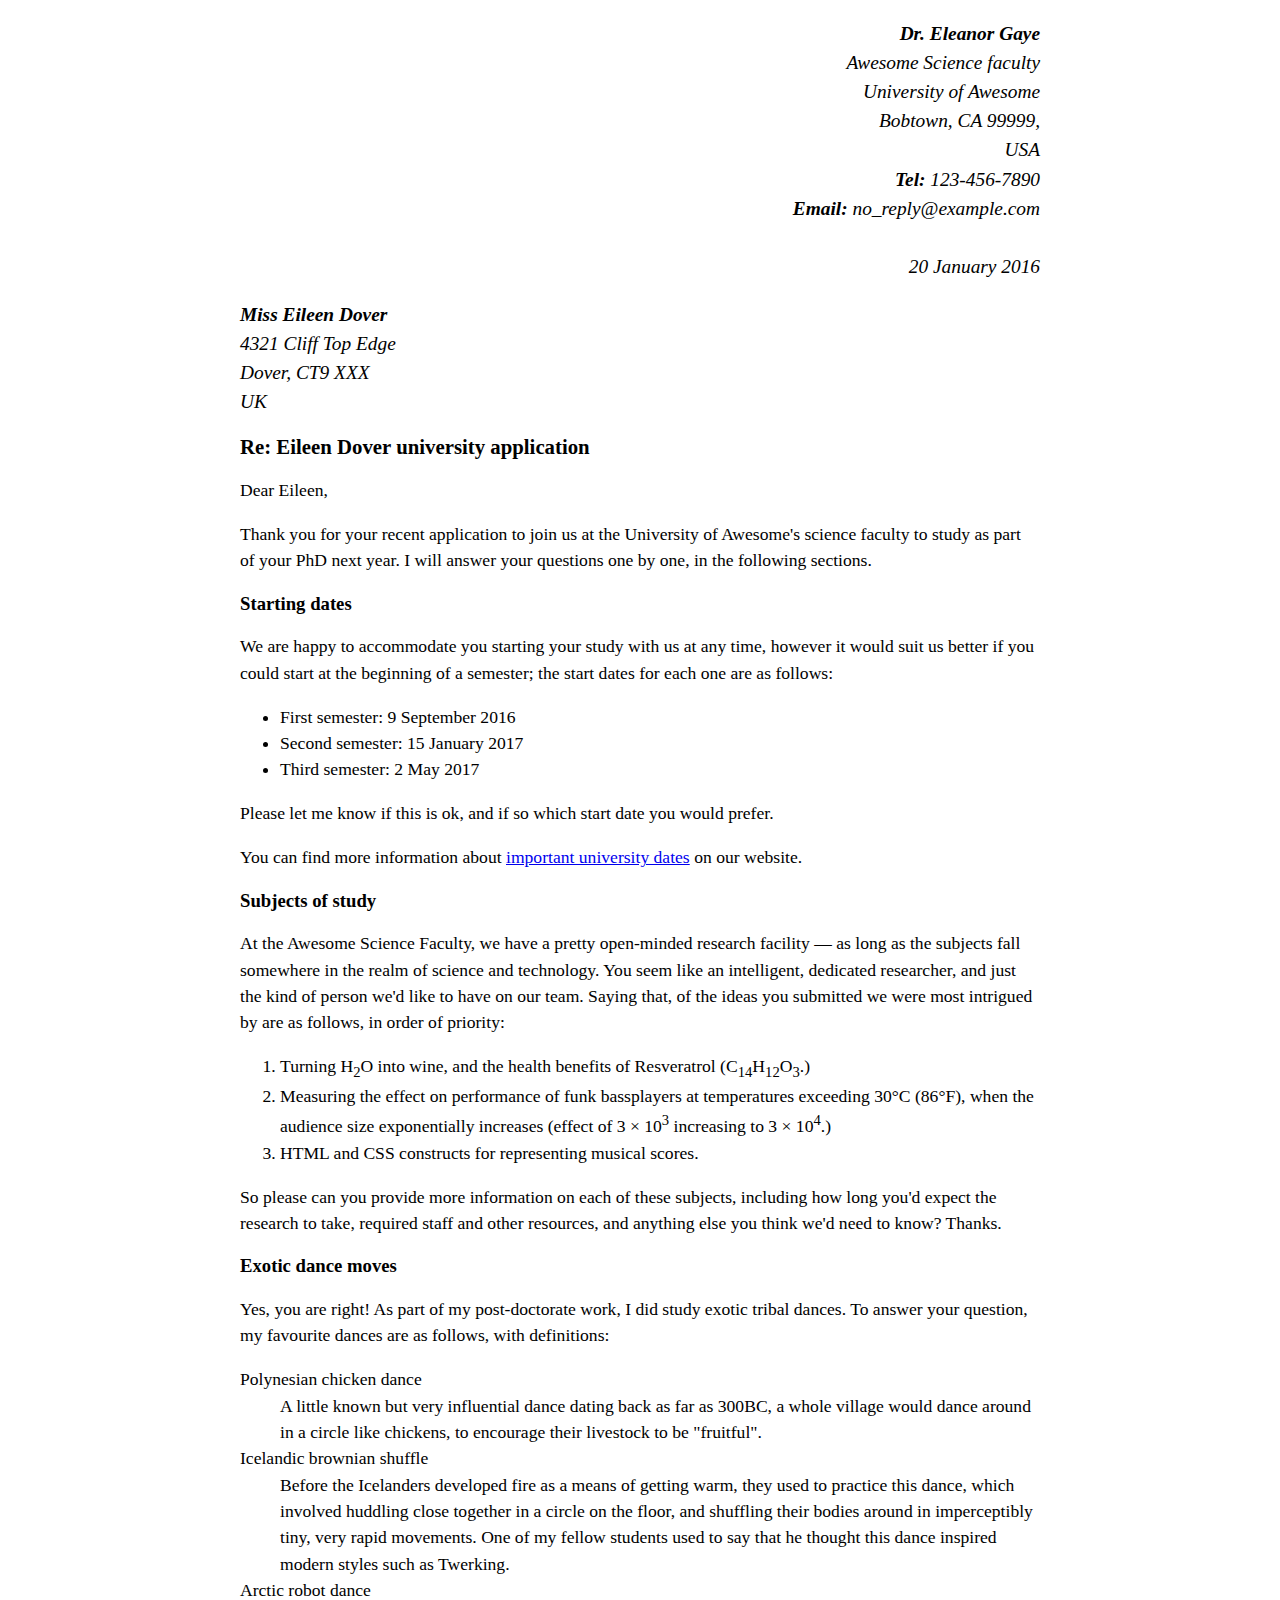
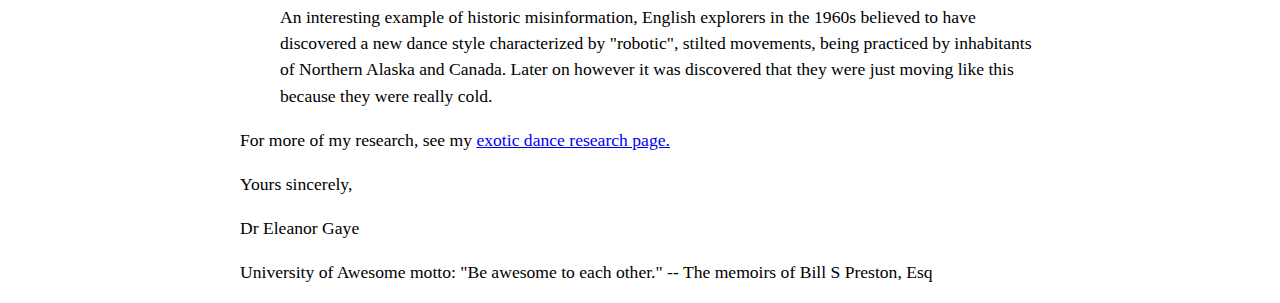
<file: letter.html>
<!DOCTYPE html>
<html lang="en">
<head>
    <meta charset="utf-8">
	<meta name="author" content = "Teigan Pritchard" />
	<meta name = "date" content = "2025/01/21"/>
	<meta name = "description" content = "Formatting of a letter using html"/>
	<link rel = "stylesheet" href = "format.css">
	<title>Letter</title>
</head>
<html>
	<body>
		<address class = "sender-column">
			<p><strong>Dr. Eleanor Gaye</strong><br>
			Awesome Science faculty<br>
			University of Awesome<br>
			Bobtown, CA 99999,<br>
			USA<br>
			<strong>Tel:</strong> 123-456-7890<br>
			<b>Email:</b> no_reply@example.com<br><br>
			20 January 2016
			</p>
		</address>
		
		<address>
			<p><strong>Miss Eileen Dover</strong><br>
			4321 Cliff Top Edge<br>
			Dover, CT9 XXX<br>
			UK<br></p>
		</address>

		<h2>Re: Eileen Dover university application<br></h2>

		<p>Dear Eileen,</p>

		<p>Thank you for your recent application to join us at the University of Awesome's science faculty to study as part<br> 
		of your PhD next year. I will answer your questions one by one, in the following sections.</p>

		<h3>Starting dates</h3>

		<p>We are happy to accommodate you starting your study with us at any time, however it would suit us better if you<br>
		could start at the beginning of a semester; the start dates for each one are as follows:</p>

		<ul>
			<li>First semester: 9 September 2016</li>
			<li>Second semester: 15 January 2017</li>
			<li>Third semester: 2 May 2017</li>
		</ul>

		<p>Please let me know if this is ok, and if so which start date you would prefer.</p>

		<p>You can find more information about <a href = "http://example.com">important university dates</a> on our website.</p>

		<h3>Subjects of study</h3>

		<p>At the Awesome Science Faculty, we have a pretty open-minded research facility — as long as the subjects fall
		somewhere in the realm of science and technology. You seem like an intelligent, dedicated researcher, and just
		the kind of person we'd like to have on our team. Saying that, of the ideas you submitted we were most intrigued
		by are as follows, in order of priority:</p>

		<ol>
			<li>Turning H<sub>2</sub>O into wine, and the health benefits of Resveratrol (C<sub>14</sub>H<sub>12</sub>O<sub>3</sub>.)</li>
			<li>Measuring the effect on performance of funk bassplayers at temperatures exceeding 30°C (86°F), when the
				audience size exponentially increases (effect of 3 × 10<sup>3</sup> increasing to 3 × 10<sup>4</sup>.)</li>
			<li>HTML and CSS constructs for representing musical scores.</li>
		</ol>
		
		<p>So please can you provide more information on each of these subjects, including how long you'd expect the
		research to take, required staff and other resources, and anything else you think we'd need to know? Thanks.</p>

		<h3>Exotic dance moves</h3>

		<p>Yes, you are right! As part of my post-doctorate work, I did study exotic tribal dances. To answer your question,
		my favourite dances are as follows, with definitions:</p>

		<dl>
			<dt>Polynesian chicken dance</dt>
			<dd>A little known but very influential dance dating back as far as 300BC, a whole village would dance around
				in a circle like chickens, to encourage their livestock to be "fruitful".</dd>
			<dt>Icelandic brownian shuffle</dt>
			<dd>Before the Icelanders developed fire as a means of getting warm, they used to practice this dance, which
				involved huddling close together in a circle on the floor, and shuffling their bodies around in imperceptibly
				tiny, very rapid movements. One of my fellow students used to say that he thought this dance inspired
				modern styles such as Twerking.</dd>
			<dt>Arctic robot dance</dt>
			<dd>An interesting example of historic misinformation, English explorers in the 1960s believed to have
				discovered a new dance style characterized by "robotic", stilted movements, being practiced by inhabitants
				of Northern Alaska and Canada. Later on however it was discovered that they were just moving like this
				because they were really cold.</dd>
		</dl>	
		
		<p>For more of my research, see my <a href = "http://example.com">exotic dance research page.</a></p>

		<p>Yours sincerely,</p>
		<p>Dr Eleanor Gaye</p>


		<p>University of Awesome motto: "Be awesome to each other." -- The memoirs of Bill S Preston, Esq</p>


	</body>
	
</html>
</file>
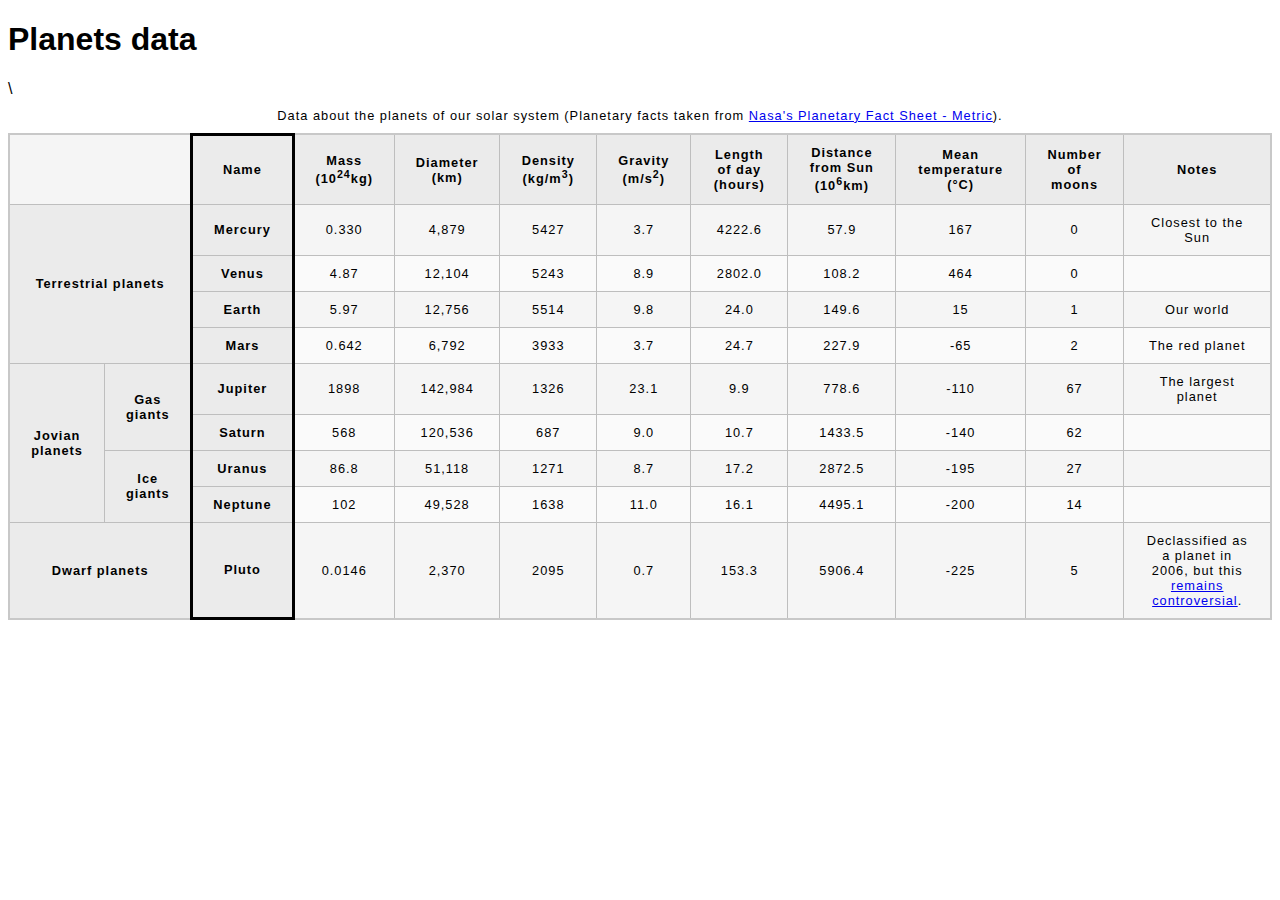
<file: Assignment-2-Part2/blank-template.html>
<!--
	Name: Teigan Pritchard
	File: blank-template.html
	Date: 2025/02/06
	A Table of information on planets
	-->
<!DOCTYPE html>
<html lang="en-US">
  <head>
    <meta charset="utf-8">
    <meta name="viewport" content="width=device-width">
    <title>Planets data</title>
    <link href="minimal-table.css" rel="stylesheet" type="text/css">
  </head>
  <body>
    <h1>Planets data</h1>

    <table>
      <colgroup>
          <col span = "2">
          <col style="border: 3px solid black;"
      </colgroup>
      <caption>Data about the planets of our solar system (Planetary facts taken 
        from <a href="http://nssdc.gsfc.nasa.gov/planetary/factsheet/">Nasa's Planetary Fact Sheet - Metric</a>).</caption>
      <thead>
        <tr>
          <td colspan ="2"></td>
          <th>Name</th>
          <th>Mass (10<sup>24</sup>kg)</th>
          <th>Diameter (km)</th>
          <th>Density (kg/m<sup>3</sup>)</th>
          <th>Gravity (m/s<sup>2</sup>)</th>
          <th>Length of day (hours)</th>
          <th>Distance from Sun (10<sup>6</sup>km)</th>
          <th>Mean temperature (°C)</th>
          <th>Number of moons</th>
          <th>Notes</th>  
        </tr>
      </thead>

      <tbody>
        <tr>
            <th colspan ="2" rowspan = "4">Terrestrial planets</th>
            <th>Mercury</th>
            <td>0.330</td>
            <td>4,879</td>
            <td>5427</td>
            <td>3.7</td>
            <td>4222.6</td>
            <td>57.9</td>
            <td>167</td>
            <td>0</td>
            <td>Closest to the Sun</td>
        </tr>
        <tr>
            <th>Venus</th>
            <td>4.87</td>
            <td>12,104</td>
            <td>5243</td>
            <td>8.9</td>
            <td>2802.0</td>
            <td>108.2</td>
            <td>464</td>
            <td>0</td>
            <td></td>
        </tr>
        <tr>
            <th>Earth</th>
            <td>5.97</td>
            <td>12,756</td>
            <td>5514</td>
            <td>9.8</td>
            <td>24.0</td>
            <td>149.6</td>
            <td>15</td>
            <td>1</td>
            <td>Our world</td>
        </tr>
        <tr>
            <th>Mars</th>
            <td>0.642</td>
            <td>6,792</td>
            <td>3933</td>
            <td>3.7</td>
            <td>24.7</td>
            <td>227.9</td>
            <td>-65</td>
            <td>2</td>
            <td>The red planet</td>
        </tr>
        <tr>
            <th rowspan = "4">Jovian planets</th>
            <th rowspan = "2">Gas giants</th>
            <th>Jupiter</th>
            <td>1898</td>\
            <td>142,984</td>
            <td>1326</td>
            <td>23.1</td>
            <td>9.9</td>
            <td>778.6</td>
            <td>-110</td>
            <td>67</td>
            <td>The largest planet</td>
            
        </tr>
        <tr>
            <th>Saturn</th>
            <td>568</td>
            <td>120,536</td>
            <td>687</td>
            <td>9.0</td>
            <td>10.7</td>
            <td>1433.5</td>
            <td>-140</td>
            <td>62</td>
            <td></td>
        </tr>
        <tr>
            <th rowspan = "2">Ice giants</th>
            <th>Uranus</th>
            <td>86.8</td>
            <td>51,118</td>
            <td>1271</td>
            <td>8.7</td>
            <td>17.2</td>
            <td>2872.5</td>
            <td>-195</td>
            <td>27</td>
            <td></td>
        </tr>
        <tr>
            <th>Neptune</th>
            <td>102</td>
            <td>49,528</td>
            <td>1638</td>
            <td>11.0</td>
            <td>16.1</td>
            <td>4495.1</td>
            <td>-200</td>
            <td>14</td>
            <td></td>
        </tr>
        <tr>
            <th colspan = "2">Dwarf planets</th>
            <th>Pluto</th>
            <td>0.0146</td>
            <td>2,370</td>
            <td>2095</td>
            <td>0.7</td>
            <td>153.3</td>
            <td>5906.4</td>
            <td>-225</td>
            <td>5</td>
            <td>Declassified as a planet in 2006, but this <a href="http://www.usatoday.com/story/tech/2014/10/02/pluto-planet-solar-system/16578959/">remains controversial</a>.</td>

        </tr>
      </tbody>
    </table>

  </body>
</html>
</file>
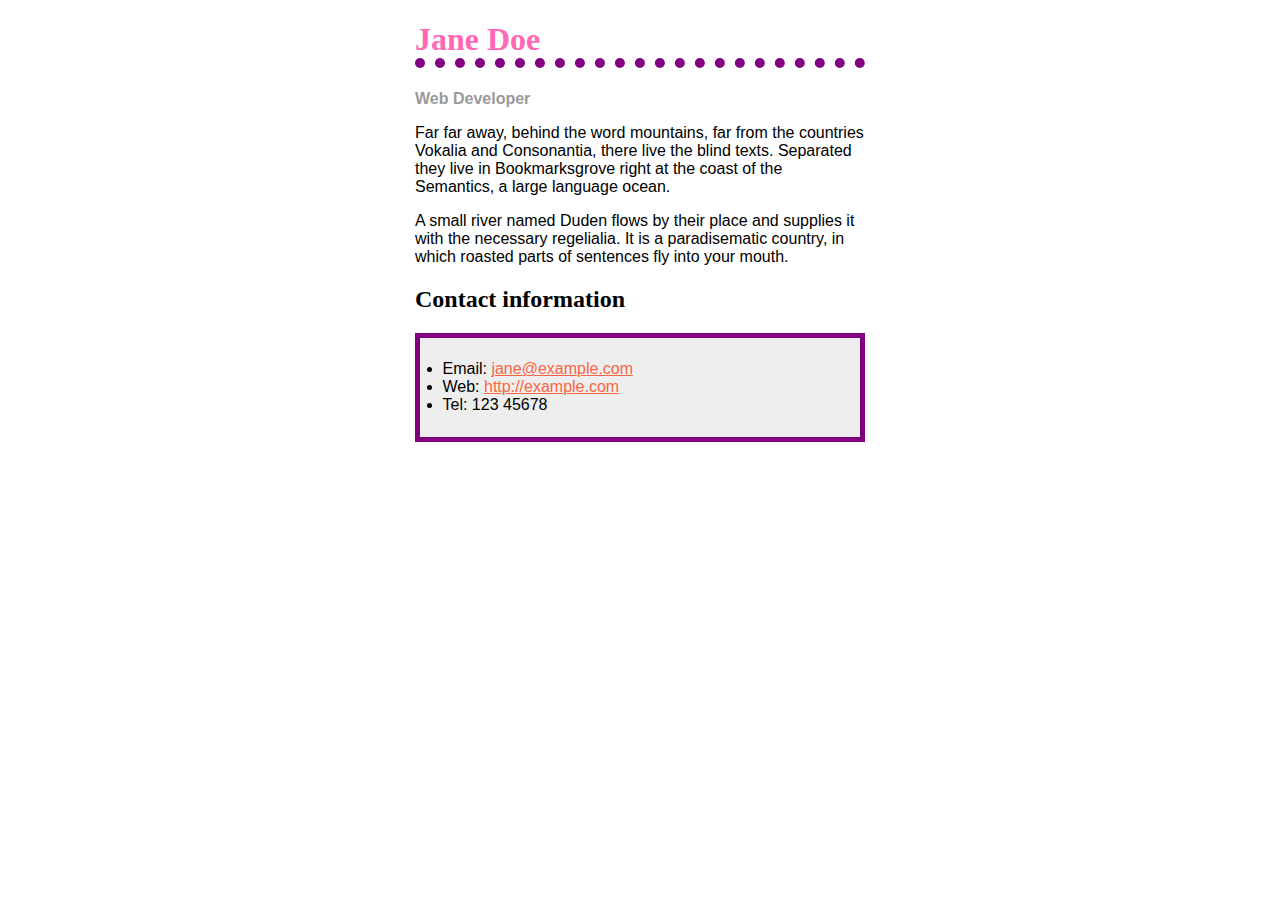
<file: Assignment-3-Part1/biography.html>
<!--
	Name: Teigan Pritchard
	File: biography.html
	Date: 2025/02/20
	A biography with css styling
	-->
<!DOCTYPE html>
<html lang="en-US">
<head>
    <meta charset="utf-8">
    <meta name="viewport" content="width=device-width">
    <title>biography</title>
    <link href="style.css" rel="stylesheet" type="text/css">
</head>

<h1>Jane Doe</h1>
<div class="job-title">Web Developer</div>
<p>
  Far far away, behind the word mountains, far from the countries Vokalia and
  Consonantia, there live the blind texts. Separated they live in Bookmarksgrove
  right at the coast of the Semantics, a large language ocean.
</p>

<p>
  A small river named Duden flows by their place and supplies it with the
  necessary regelialia. It is a paradisematic country, in which roasted parts of
  sentences fly into your mouth.
</p>

<h2>Contact information</h2>
<ul>
  <li>Email: <a href="mailto:jane@example.com">jane@example.com</a></li>
  <li>Web: <a href="http://example.com">http://example.com</a></li>
  <li>Tel: 123 45678</li>
</ul>
</file>
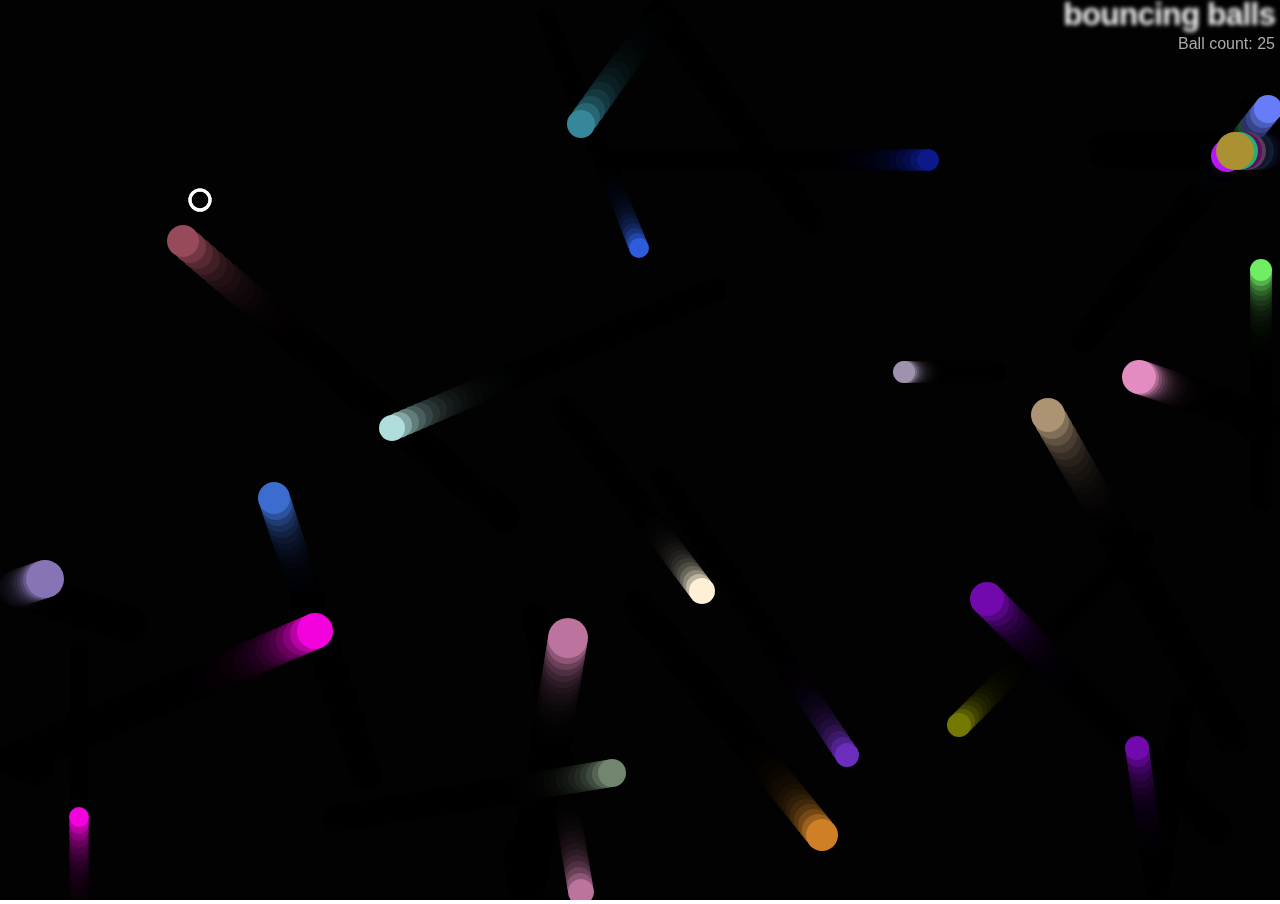
<file: Assignment-4-Part4/index-finished.html>
<!DOCTYPE html>
<html lang="en-US">
  <head>
    <meta charset="utf-8">
    <meta name="viewport" content="width=device-width">
    <title>Bouncing balls</title>
    <link rel="stylesheet" href="style.css">
  </head>

  <body>
    <h1>bouncing balls</h1>
    <p>Ball count: </p>
    <canvas></canvas>

    <script src="main-finished.js"></script>
  </body>
</html>
</file>
<file: Assignment-1-Part2/style.css>
/* || General setup */

html, body {
  margin: 0;
  padding: 0;
}

html {
  font-size: 10px;
  background-color: #a9a9a9;
}

body {
  width: 70%;
  min-width: 800px;
  margin: 0 auto;
}

/* || typography */

h1, h2, h3 {
  font-family: 'Cinzel Decorative', cursive;
  color: #2a2a2a;
}

p, input, li {
  font-family: 'Roboto Condensed', sans-serif;
  color: #2a2a2a;
}

h1 {
  font-size: 4rem;
  text-align: center;
  text-shadow: 2px 2px 10px black;
}

h2 {
  font-size: 3rem;
  text-align: center;
}

h3 {
  font-size: 2.2rem;
}

p, li {
  font-size: 1.6rem;
  line-height: 1.5;
}

/* || header layout */

header {
  margin-bottom: 10px;
  display: flex;
  flex-flow: row wrap;
}

body > * {
  background-color: red;
  padding: 1%;
}

main, header, nav, article, aside, footer, section {
  background-color: rgba(0,255,0,0.5);
  padding: 1%;
}

h1 {
  flex: 5;
  text-transform: uppercase;
}

header img {
  display: block;
  height: 60px;
  padding-top: 20.15px;
}

nav {
  height: 50px;
  flex: 100%;
  display: flex;
}

nav ul {
  padding: 0;
  list-style-type: none;
  flex: 2;
  display: flex;
}

nav li {
  display: inline;
  text-align: center;
  flex: 1;
}

nav a, nav span {
  display: inline-block;
  font-size: 2rem;
  height: 3rem;
  line-height: 1.7;
  text-transform: uppercase;
  text-decoration: none;
  color: black;

}

/* || main layout */

main {
  display: flex;
}

article, section {
  flex: 4;
}

aside {
  flex: 1;
  margin-left: 10px;
  padding: 1%;
}

aside a {
  display: block;
  float: left;
  width: 50%;
}

aside img {
  max-width: 100%;
}

footer {
  margin-top: 10px;
}
</file>
<file: Assignment-3-Part2/style.css>
html {
    font-family: sans-serif;
  }
  
div {
    width: 200px; 
    height: 150px;
    display: flex;
    justify-content: center; 
    align-items: center; 
    font-size: 1rem; /* 16 px is the original so 1 rem is 17*/
    background-color: red; 
    color: white; 
    text-shadow: 0 1px 1px black; 
    border-radius: 10px; 
    border: 1px solid rgb(177, 3, 3); 
    background: linear-gradient(
        to bottom right,
        rgba(0, 0, 0, 0) 0%,
        rgba(0, 0, 0, 0.2) 30%
      ),
      red;
    box-shadow: 
      3px 3px 6px rgba(0, 0, 0, 0.2), 
      inset -2px -2px 4px rgba(0, 0, 0, 0.3), 
      inset 2px 2px 4px rgba(255, 255, 255, 0.3);

  }
</file>
<file: Assignment-3-Part3/style.css>
/* General setup */

* {
  box-sizing: border-box;
}
@font-face {
  font-family: 'fraunces';
  src: url(fraunces-italicsoftwonkopszwght.ttf) ;
}
@font-face {
  font-family: 'Aaargh';
  src: url(Aaargh.ttf) ;
}

html{
  font-size: 10px;
  font-family: fraunces,serif;
}
h1,h2{
  font-family: Aaargh,sans-serif;
  letter-spacing: 2;
}
body {
  line-height: 1.5;
  letter-spacing: 1.5;
  word-spacing: 1.5;
  margin: 0 auto;
  min-width: 1000px;
  max-width: 1400px;
}
h1 {
  font-size: 5rem;
  text-align: center;
}

h2 {
  font-size: 3.2rem;
}
/* Layout */

section {
  text-indent: 20;
  float: left;
  width: 50%;
}

aside {
  float: left;
  width: 30%;
}

nav {
  float: left;
  width: 20%;
}

footer {
  clear: both;
}

header, section, aside, nav, footer {
  padding: 20px;
}

/* header and footer */

header, footer {
  border-top: 5px solid #a66;
  border-bottom: 5px solid #a66;
}

a:link,
  a:visited {
    color: rgb(138, 71, 71);
  }
  a:hover {
    text-decoration: none;
    color: rgb(138, 71, 71);
  }
  a:focus{
    text-decoration: none;
    color: rgb(177, 92, 92);
  }
  a:active{
    color: rgb(177, 55, 55);
  }
  


ul {
  list-style-type: square;
  margin: 1.5rem 0;
}

ol {
  list-style-type: lower-latin;
  margin: 1.5rem 0;
}

nav ul {
  padding-left: 0;
  margin-top: 0.8rem;
}

nav li {
  list-style-type: none;
  margin-bottom: 2rem;
}

nav li a {
  text-decoration: none;
  display: inline-block;
  width: 100%;
  line-height: 2.5;
  text-align: center;
  font-size: 2.5rem;
  border: 1px solid #a66;
}
</file>
<file: Assignment-3-Part4/styles.css>
body {
    background-color: #fff;
    color: #333;
    margin: 0;
    font: 1.2em / 1.2 Arial, Helvetica, sans-serif;
  }

  img {
      max-width: 100%;
      display: block;
  }
  
  .logo {
    font-size: 200%;
    padding: 50px 20px;
    margin: 0 auto;
    max-width: 980px;
  }
  
  .grid {
    margin: 0 auto;
    padding: 0 20px;
    max-width: 980px;
    display: flex;
  }
  
  nav {
    background-color: #000;
    padding: .5em;
    position: sticky;
    top:0;
  }
  
  nav ul {
    margin: 0;
    padding: 0;
    list-style: none;
    display: flex;
    justify-content: space-between;
  }
  
  nav a {
    color: #fff;
    text-decoration: none;
    padding: .5em 1em;
  }
  
  .photos {
    list-style: none;
    margin: 0;
    padding: 0;
    display: grid;
    grid-template-columns: 1fr 1fr;
    gap: 1px;
  }

  .feature {
      width: 200px;
      float: left;
      margin-right: 1em;
  }
</file>
<file: Assignment-4-Part2/style.css>
h1 {
  font-family: helvetica, arial, sans-serif;
  text-align: center;
}

body {
  width: 640px;
  margin: 0 auto;
}

.full-img {
  position: relative;
  display: block;
  width: 640px;
  height: 480px;
}

.overlay {
  position: absolute;
  top: 0;
  left: 0;
  width: 640px;
  height: 480px;
  background-color: rgba(0,0,0,0);
}

button {
  border: 0;
  background: rgba(150,150,150,0.6);
  text-shadow: 1px 1px 1px white;
  border: 1px solid #999;
  position: absolute;
  cursor: pointer;
  top: 2px;
  left: 2px;
}

.thumb-bar img {
  display: block;
  width: 20%;
  float: left;
  cursor: pointer;
}
</file>
<file: Assignment-4-Part3/style.css>
html, body {
  margin: 0;
}

html {
  font-family: 'Helvetica Neue', Helvetica, Arial, sans-serif;
  height: 100%;
}

body {
  overflow: hidden;
  height: inherit;
}

h1 {
  font-size: 2rem;
  letter-spacing: -1px;
  position: absolute;
  margin: 0;
  top: -4px;
  right: 5px;

  color: transparent;
  text-shadow: 0 0 4px white;
}
</file>
<file: Assignment-5/assessment-files/style.css>
/* || General setup */

html, body {
  margin: 0;
  padding: 0;
}

html {
  font-size: 10px;
  background-color: #dde;
}

body {
  width: 80%;
  min-width: 1024px;
  margin: 0 auto;
}

/* || typography */

h1, h2, h3 {
  font-family: 'Sonsie One', cursive;
  color: #2a2a2a;
}

p, input, li, table, label {
  font-family: 'Open Sans Condensed', sans-serif;
  color: #2a2a2a;
}

h1{
  font-size: 4rem;
  text-align: center;
  color: white;
  text-shadow: 2px 2px 10px black;
}

h2 {
  font-size: 3rem;
  text-align: center;
}

h3 {
  font-size: 2.2rem;
}

p, li, table {
  font-size: 1.6rem;
  line-height: 1.5;
}

/* || header layout */

nav, article, footer, .secondary {
  background-color: rgb(250, 235, 235);
}

article, footer, .secondary {
  padding: 10px 30px;
}

article {
  margin-right: 10px;
}

nav {
  height: 50px;
  background-color: ff80ff;
  display: flex;
  padding: 1% 0;
  margin-bottom: 10px;
}

nav ul {
  padding: 0;
  list-style-type: none;
  flex: 2;
  display: flex;
}

nav li {
  display: inline;
  text-align: center;
  flex: 1;
}

nav a {
  display: inline-block;
  font-size: 2rem;
  text-transform: uppercase;
  text-decoration: none;
  color: black;
}

nav .search {
  flex: 1;
  display: flex;
  align-items: center;
  height: 100%;
  padding: 0 2em;
}

.search input {
  font-size: 1.6rem;
  height: 32px;
}

.search input[type="search"] {
  flex: 3;
}

.search input[type="submit"] {
  flex: 1;
  margin-left: 1rem;
  background: #333;
  border: 0;
  color: white;
}

/* || main layout */

main {
  display: flex;
}

article {
  flex: 5;
}

.secondary {
  flex: 2;
}

footer {
  margin-top: 10px;
}

/* Table styling */

table {
  width: 100%;
  background-color: #dde;
  border-collapse: collapse;
}

th, td {
  padding: 10px;
}

td {
  text-align: center;
}

th[scope="col"] {
  border-bottom: 1px solid black;
}

tbody tr:nth-child(odd) {
  background-color: #def;
}

/* styling content images and audio */

img, audio {
  display: block;
  margin: 0 auto;
}

audio {
  width: 500px;
}

/* Comments styling */

.comments {
  background-color: #def;
  padding: 10px;
}

.show-hide {
  cursor: pointer;
}

.comments font[size="6"] {
  font-size: 2rem;
}

.comments font[size="6"]:nth-of-type(2) {
  margin-bottom: 0;
}

.comment-form {
  margin-bottom: 3rem;
}

.comment-form .flex-pair {
  display: flex;
  padding: 0 3rem 1rem;
}

.comment-form label {
  align-self: center;
  flex: 2;
  text-align: right;
}

.comment-form input {
  margin-left: 1rem;
  flex: 6;
}

.show-hide {
  text-align: center;
  width: 150px;
}

.comment-form input, .comment-form label, .show-hide {
  font-size: 1.6rem;
  line-height: 32px;
}

.comment-form input[type="submit"], .show-hide {
  background: #333;
  border: 0;
  color: white;
}

.comment-form input[type="submit"] {
  width: 30%;
  display: block;
  margin: 0 auto;
}

.comment-container {
  margin-top: 0;
}

.comment-container li {
  list-style-type: none;
  display: flex;
}

.comment-container li p:nth-child(1) {
  flex: 1;
  font-weight: bold;
}

.comment-container li p:nth-child(2) {
  flex: 5;
}
</file>
<file: format.css>
body {
    max-width: 800px;
    margin: 0 auto;
  }
  
  .sender-column {
    text-align: right;
  }
  
  h1 {
    font-size: 1.5em;
  }
  
  h2 {
    font-size: 1.3em;
  }
  
  p,ul,ol,dl,address {
    font-size: 1.1em;
  }
  
  p, li, dd, dt, address {
    line-height: 1.5;
  }
</file>
<file: Assignment-2-Part2/minimal-table.css>
html {
  font-family: sans-serif;
}

table {
  border-collapse: collapse;
  border: 2px solid rgb(200,200,200);
  letter-spacing: 1px;
  font-size: 0.8rem;
}

td, th {
  border: 1px solid rgb(190,190,190);
  padding: 10px 20px;
}

th {
  background-color: rgb(235,235,235);
}

td {
  text-align: center;
}

tr:nth-child(even) td {
  background-color: rgb(250,250,250);
}

tr:nth-child(odd) td {
  background-color: rgb(245,245,245);
}

caption {
  padding: 10px;
}
</file>
<file: Assignment-3-Part1/style.css>
body {
    max-width: 450px;
    margin: 0 auto;
    font-family: Arial, Helvetica, sans-serif;
  }
  
  h1 {
    color: hotpink;
    font-size: 2em;
    font-family: Georgia, "Times New Roman", Times, serif;
    border-bottom: 10px dotted purple;
  }
  
  h2 {
    font-size: 1.5em;
    font-family: italic;
  }
  
  .job-title {
    color: #999999;
    font-weight: bold;
  }
  
  a:link,
  a:visited {
    color: #fb6542;
  }
  
  a:hover {
    text-decoration: none;
    color: green;
  }
  
  ul {
    padding: 5%;
    background-color: #eeeeee;
    border: 5px solid purple
  }
</file>
<file: Assignment-4-Part4/style.css>
html, body {
  margin: 0;
}

html {
  font-family: 'Helvetica Neue', Helvetica, Arial, sans-serif;
  height: 100%;
}

body {
  overflow: hidden;
  height: inherit;
}

h1 {
  font-size: 2rem;
  letter-spacing: -1px;
  position: absolute;
  margin: 0;
  top: -4px;
  right: 5px;

  color: transparent;
  text-shadow: 0 0 4px white;
}

p {
  position: absolute;
  margin: 0;
  top: 35px;
  right: 5px;
  color: #aaa;
}
</file>
